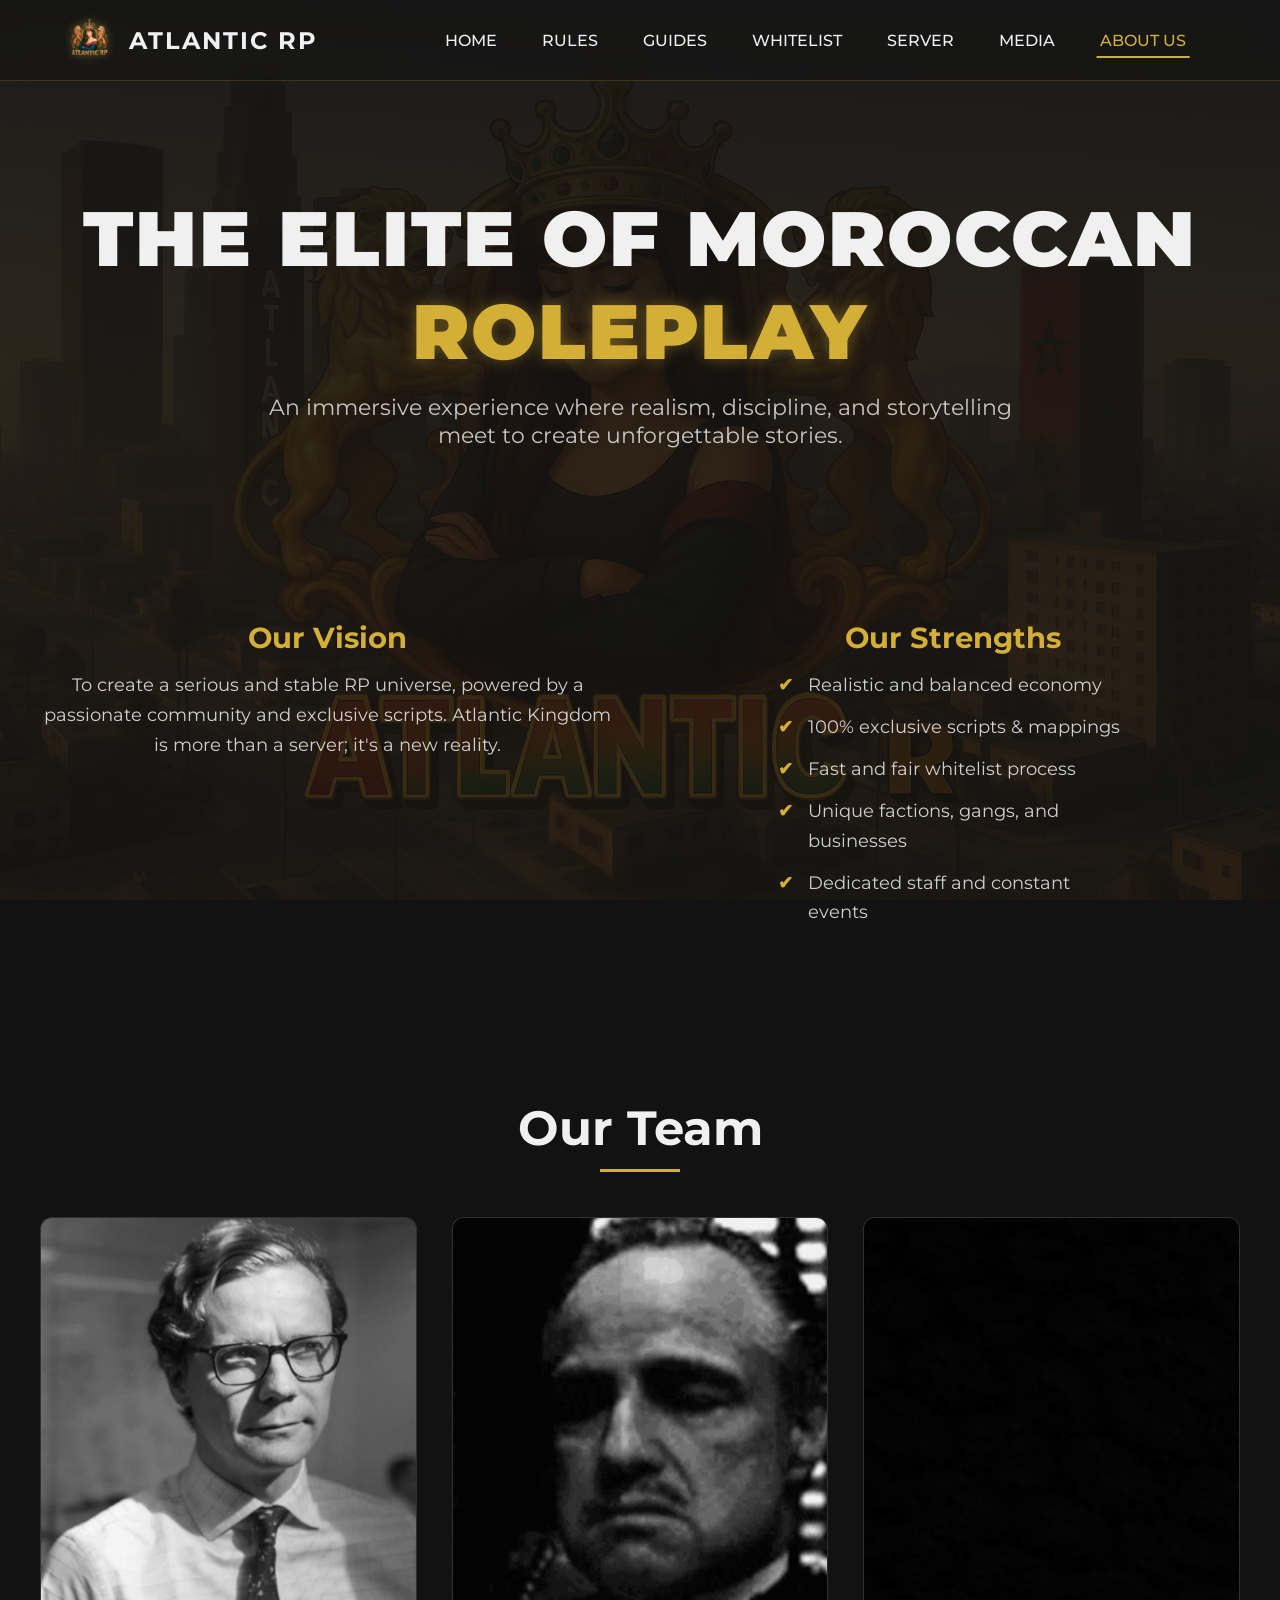
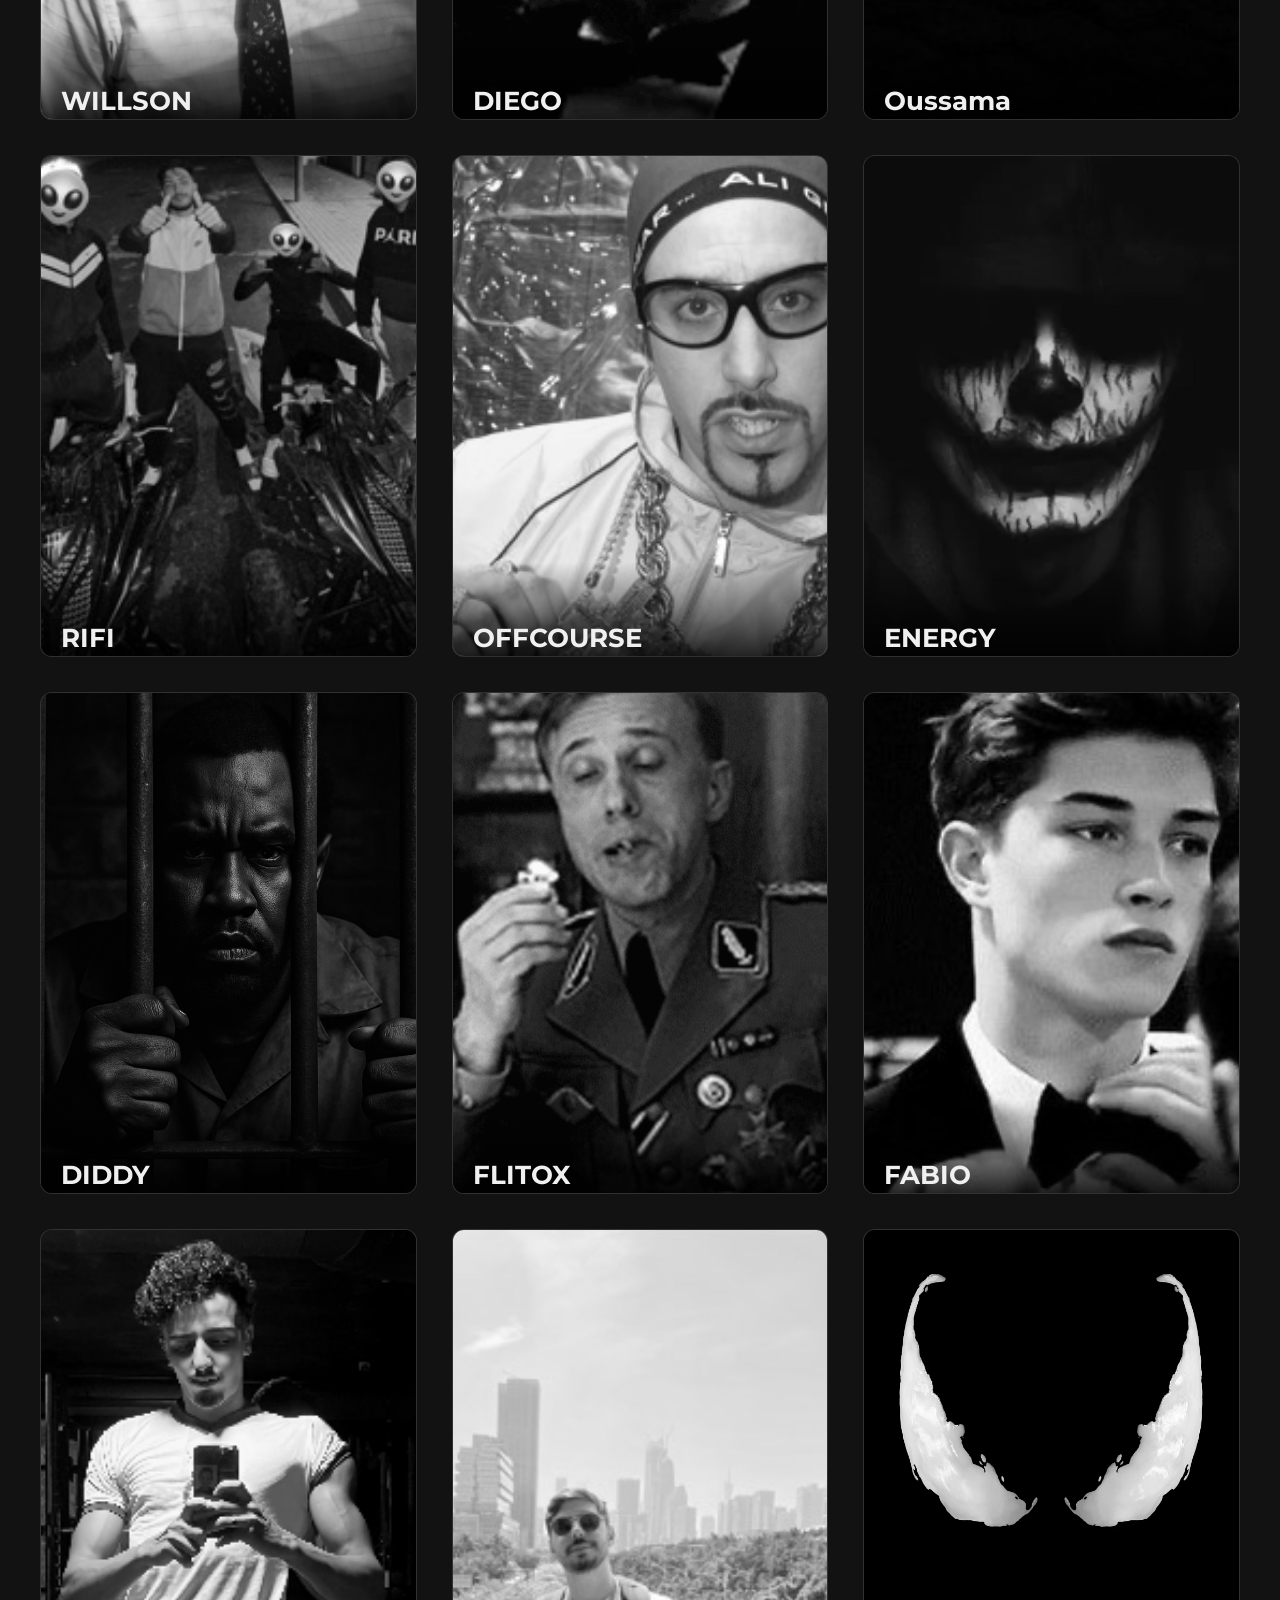
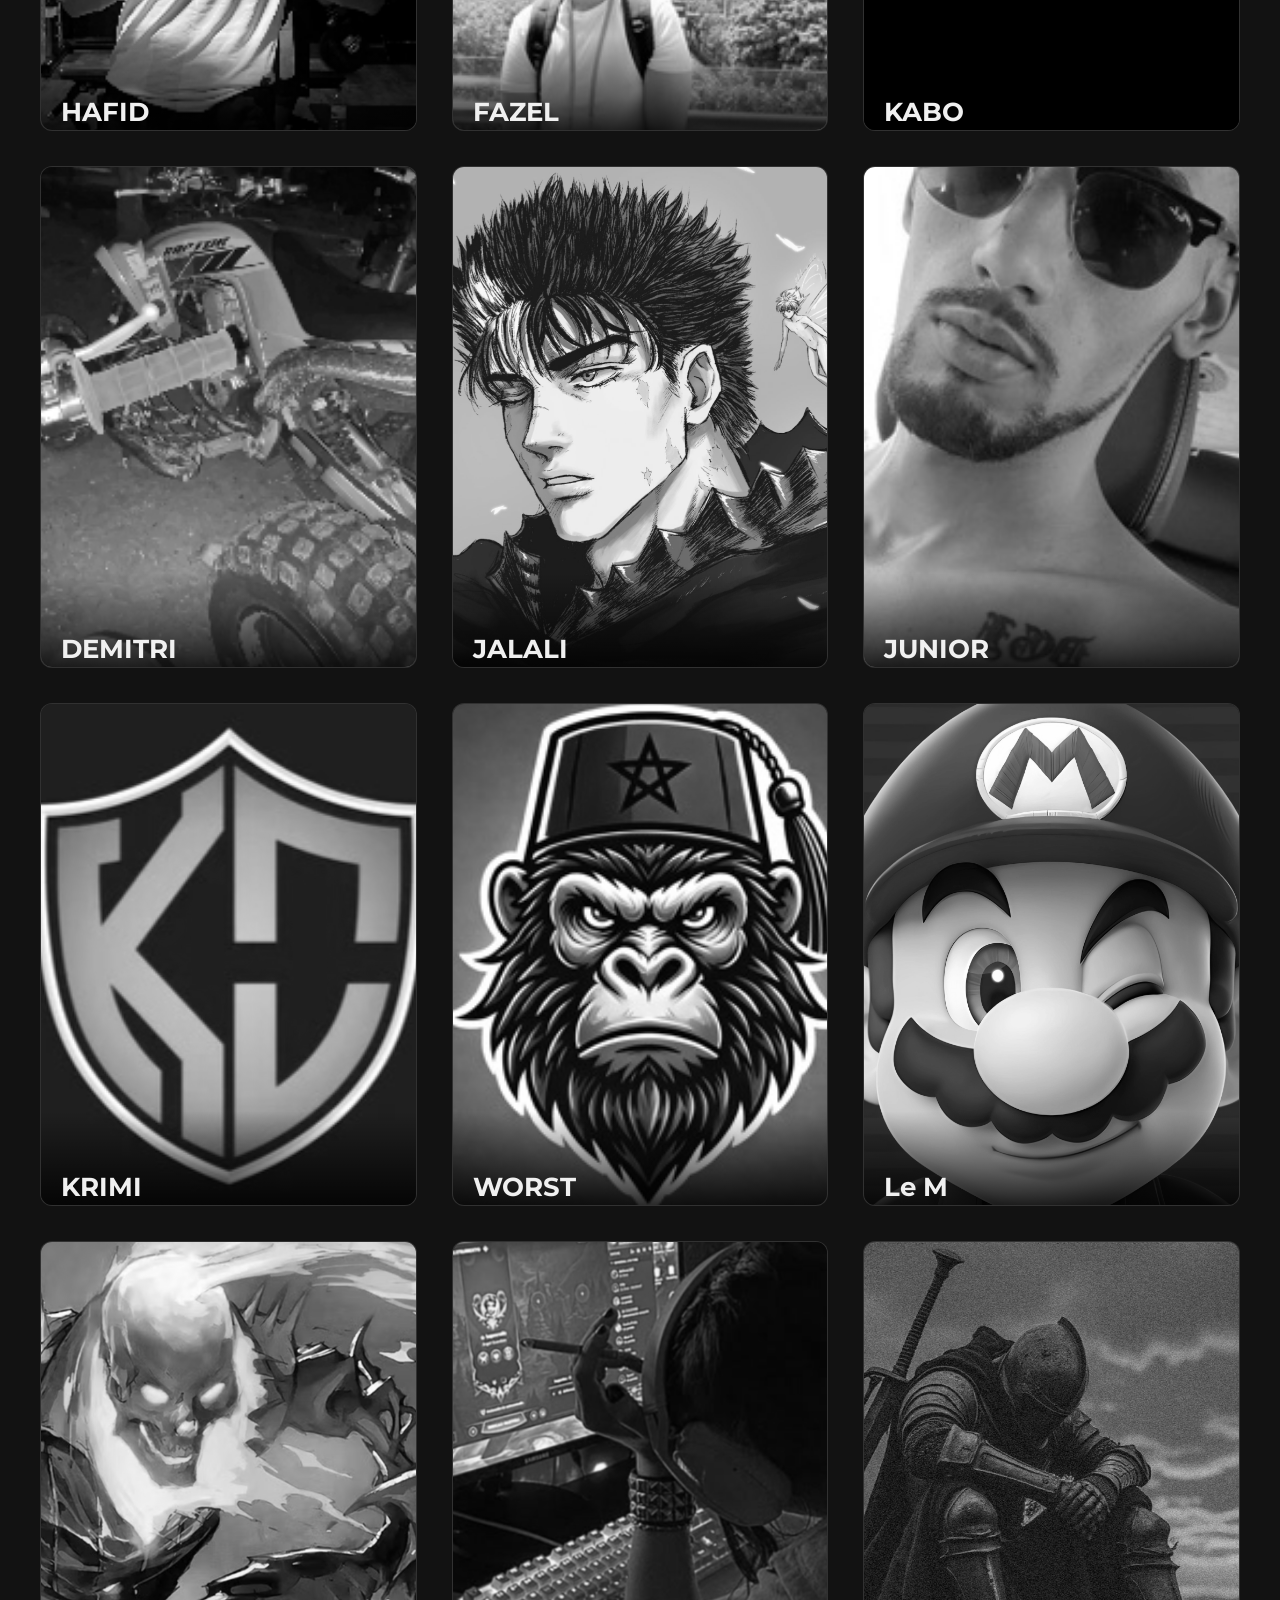
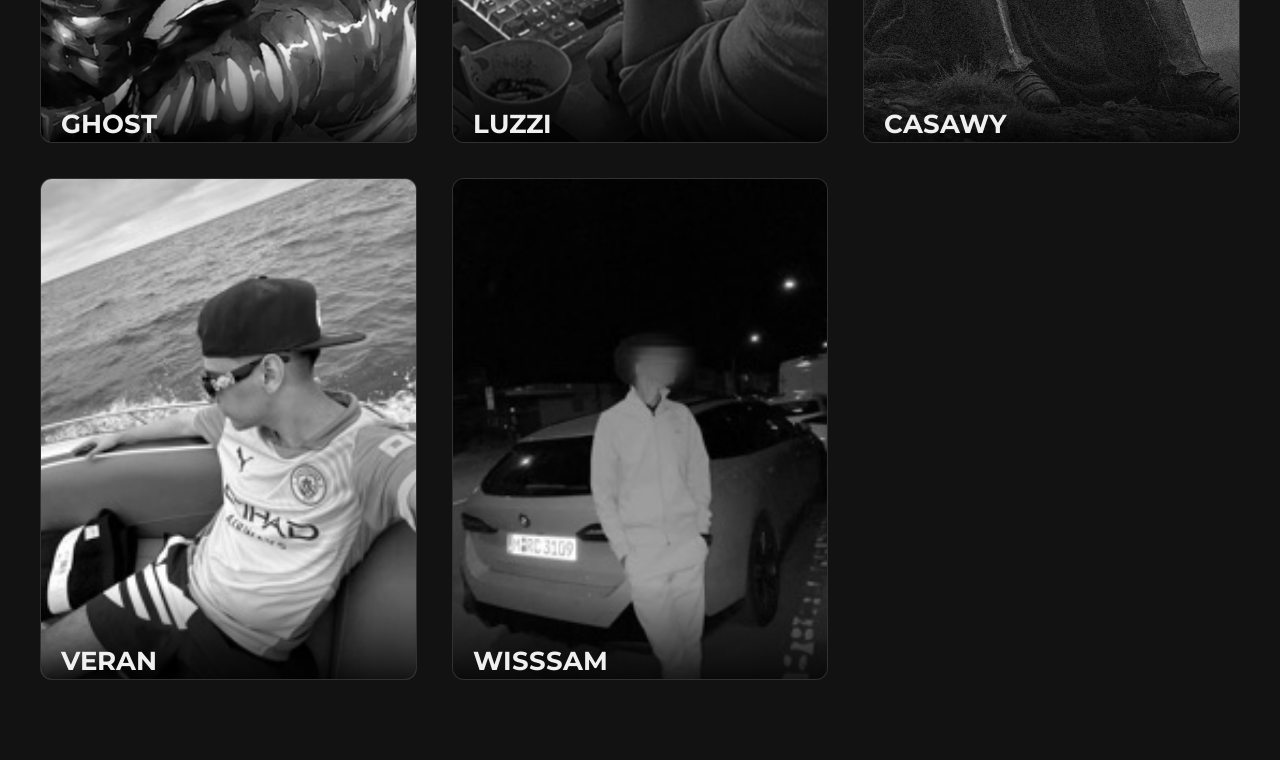
<file: about.html>
<!DOCTYPE html>
<html lang="fr">
<head>
<meta charset="UTF-8" />
<meta name="viewport" content="width=device-width, initial-scale=1.0"/>
  <title>À Propos | ATLANTIC RP - L'Élite du Roleplay</title>
  
  <link rel="preconnect" href="https://fonts.googleapis.com">
  <link rel="preconnect" href="https://fonts.gstatic.com" crossorigin>
  <link href="https://fonts.googleapis.com/css2?family=Montserrat:wght@400;500;700;900&display=swap" rel="stylesheet">
  <link rel="stylesheet" href="css/header.css">
  <link rel="stylesheet" href="css/transitions.css">
  <link rel="stylesheet" href="https://cdnjs.cloudflare.com/ajax/libs/font-awesome/6.0.0-beta3/css/all.min.css">

  <style>
    /* =========== CONFIGURATION DE BASE ET THÈME "PREMIUM" =========== */
    :root {
      --color-gold: #D4AF37;
      --color-dark-primary: #121212;
      --color-dark-secondary: #1a1a1a;
      --color-light: #f0f0f0;
      --font-main: 'Montserrat', sans-serif;
    }
    .btn-mobile-only { display: none; }
    @media only screen and (max-width: 600px) {
      .btn-mobile-only { display: inline-block !important; }
    }

    * {
      margin: 0;
      padding: 0;
      box-sizing: border-box;
    }

    html {
      scroll-behavior: smooth;
    }

    body {
      font-family: var(--font-main);
      color: var(--color-light);
      background-color: var(--color-dark-primary);
      background-image: 
        linear-gradient(to bottom, rgba(18, 18, 18, 0.95), rgba(18, 18, 18, 0.8)),
        url('IMG/atcma.jpg');
      background-repeat: no-repeat;
      background-position: center top;
      background-size: cover;
      background-attachment: fixed;
      overflow-x: hidden;
    }

    /* =========== EN-TÊTE ET NAVIGATION (Style adapté au thème) =========== */
    header {
      display: flex;
      justify-content: space-between;
      align-items: center;
      padding: 15px 5%;
      background: rgba(18, 18, 18, 0.5);
      position: fixed;
      top: 0;
      left: 0;
      right: 0;
      z-index: 1000;
      backdrop-filter: blur(10px);
      border-bottom: 1px solid rgba(212, 175, 55, 0.2);
    }
    .logo { display: flex; align-items: center; }
    .logo img { width: 50px; margin-right: 15px; filter: drop-shadow(0 0 5px rgba(212, 175, 55, 0.5)); }
    .logo-text { font-size: 24px; font-weight: 700; letter-spacing: 2px; }
    nav ul { list-style: none; display: flex; gap: 15px; }
    nav a { 
      color: var(--color-light); 
      text-decoration: none; 
      font-weight: 500; 
      padding: 8px 15px; 
      border-radius: 5px; 
      transition: all 0.3s ease;
      position: relative;
    }
    nav a::after {
      content: '';
      position: absolute;
      bottom: 0;
      left: 50%;
      transform: translateX(-50%);
      width: 0;
      height: 2px;
      background-color: var(--color-gold);
      transition: width 0.3s ease;
    }
    nav a:hover::after, nav a.active::after {
      width: 80%;
    }
    nav a.active { color: var(--color-gold); }

    .menu-toggle {
      display: none;
      background: none;
      border: none;
      color: var(--color-gold);
      font-size: 24px;
      cursor: pointer;
      padding: 5px;
    }

    @media screen and (max-width: 768px) {
      body {
        font-size: 14px;
        padding: 0;
        overflow-x: hidden;
      }

      .header-container {
        padding: 5px 15px;
        display: flex;
        justify-content: space-between;
        align-items: center;
      }

      .menu-toggle {
        display: block;
        position: absolute;
        right: 15px;
        top: 50%;
        transform: translateY(-50%);
      }

      .main-nav {
        display: none;
        width: 100%;
        background: rgba(0, 0, 0, 0.95);
      }

      .main-nav.active {
        display: block;
      }

      .main-nav {
        position: absolute;
        top: 100%;
        left: 0;
        width: 100%;
        background: rgba(0, 0, 0, 0.95);
        padding: 10px;
        display: none;
      }

      .main-nav ul {
        flex-direction: column;
        padding: 10px;
        margin: 0;
      }

      .main-nav ul li a {
        padding: 12px;
        border-radius: 5px;
        background: rgba(255, 255, 255, 0.1);
        margin: 5px 0;
        display: block;
      }
    }

    #lang-switch {
      background: transparent;
      border: 1px solid var(--color-gold);
      color: var(--color-gold);
      padding: 8px 16px;
      border-radius: 5px;
      cursor: pointer;
      font-weight: bold;
      font-family: var(--font-main);
      transition: all 0.3s ease;
    }
    #lang-switch:hover {
        background: var(--color-gold);
        color: var(--color-dark-primary);
        box-shadow: 0 0 15px rgba(212, 175, 55, 0.5);
    }
    
    /* =========== CONTENEUR PRINCIPAL ET ANIMATIONS =========== */
    .page-container {
      max-width: 1600px;
      margin: 0 auto;
      padding: 0 40px;
    }
    
    @keyframes slideUpFadeIn {
        from { opacity: 0; transform: translateY(50px); }
        to { opacity: 1; transform: translateY(0); }
    }
    
    .animated-section {
        opacity: 0;
        animation: slideUpFadeIn 1s ease-out forwards;
    }

    /* =========== SECTION HÉROÏQUE =========== */
    .hero-section {
      min-height: 60vh;
      display: flex;
      flex-direction: column;
      justify-content: center;
      align-items: center;
      text-align: center;
      padding-top: 100px;
      animation-delay: 0.2s;
    }
    .hero-section h1 {
      font-size: clamp(2.5rem, 6vw, 5rem);
      font-weight: 900;
      color: var(--color-light);
      text-transform: uppercase;
      letter-spacing: 2px;
    }
    .hero-section h1 span {
      color: var(--color-gold);
      text-shadow: 0 0 15px rgba(212, 175, 55, 0.4);
    }
    .hero-section p {
        font-size: clamp(1rem, 2vw, 1.4rem);
        margin-top: 15px;
        color: rgba(240, 240, 240, 0.8);
        font-weight: 400;
        max-width: 800px;
    }

    /* =========== SECTIONS DE CONTENU =========== */
    .content-section {
      padding: 80px 0;
      animation-delay: 0.4s;
    }

    .section-title {
      font-size: 3rem;
      font-weight: 700;
      text-align: center;
      margin-bottom: 60px;
      color: var(--color-light);
      position: relative;
    }
    .section-title::after {
      content: '';
      position: absolute;
      bottom: -15px;
      left: 50%;
      transform: translateX(-50%);
      width: 80px;
      height: 3px;
      background: var(--color-gold);
    }

    .info-grid {
      display: grid;
      grid-template-columns: repeat(auto-fit, minmax(320px, 1fr));
      gap: 50px;
      text-align: center;
    }
    .info-item h3 {
      font-size: 1.8rem;
      color: var(--color-gold);
      margin-bottom: 15px;
    }
    .info-item p, .info-item ul {
      font-size: 1.1rem;
      line-height: 1.7;
      color: rgba(240, 240, 240, 0.85);
    }
     .info-item ul {
        list-style: none;
        padding-left: 0;
        text-align: left;
        max-width: 350px;
        margin: 0 auto;
    }
    .info-item ul li {
      padding-left: 30px;
      margin-bottom: 12px;
      position: relative;
    }
    .info-item ul li::before {
        content: '✔';
        color: var(--color-gold);
        position: absolute;
        left: 0;
        top: 0;
        font-weight: bold;
    }

    /* =========== NOUVELLE GRILLE D'ÉQUIPE ET CARTES INTERACTIVES =========== */
    .team-section {
        padding: 80px 0;
        animation-delay: 0.6s;
    }
    .admin-grid {
      display: grid;
      grid-template-columns: repeat(auto-fill, minmax(280px, 1fr));
      gap: 35px;
    }

    .admin-card {
      position: relative;
      aspect-ratio: 3 / 4;
      border-radius: 12px;
      overflow: hidden;
      background: var(--color-dark-secondary);
      border: 1px solid rgba(255, 255, 255, 0.1);
      transition: all 0.5s cubic-bezier(0.25, 0.8, 0.25, 1);
      cursor: pointer;
    }

    .admin-card::before {
        content: '';
        position: absolute;
        top: 0;
        left: 0;
        right: 0;
        bottom: 0;
        border: 2px solid var(--color-gold);
        opacity: 0;
        transform: scale(0.95);
        transition: all 0.4s ease;
        z-index: 2;
    }

    .admin-card img {
      width: 100%;
      height: 100%;
      object-fit: cover;
      filter: grayscale(100%);
      transform: scale(1.1);
      transition: all 0.5s cubic-bezier(0.25, 0.8, 0.25, 1);
    }

    .admin-info {
      position: absolute;
      bottom: 0;
      left: 0;
      right: 0;
      padding: 60px 20px 20px;
      background: linear-gradient(to top, rgba(0,0,0,0.95) 20%, transparent);
      transform: translateY(30%);
      transition: all 0.5s cubic-bezier(0.25, 0.8, 0.25, 1);
    }

    .admin-info h3 {
      color: var(--color-light);
      font-size: 1.6rem;
      font-weight: 700;
      margin-bottom: 4px;
    }

    .admin-info p {
      color: var(--color-gold);
      font-size: 1rem;
      font-weight: 500;
    }
    
    .admin-description {
        position: absolute;
        bottom: 20px;
        left: 20px;
        right: 20px;
        color: var(--color-light);
        opacity: 0;
        font-size: 0.9rem;
        transform: translateY(20px);
        transition: all 0.4s ease;
        z-index: 3;
    }

    .tiktok-btn {
      display: flex;
      align-items: center;
      justify-content: center;
      gap: 6px;
      background: #000;
      color: #fff;
      border: none;
      border-radius: 5px;
      padding: 7px 14px;
      font-size: 1rem;
      font-weight: 600;
      cursor: pointer;
      opacity: 0;
      position: absolute;
      top: 20px;
      right: 20px;
      z-index: 4;
      transition: opacity 0.3s, transform 0.3s;
      box-shadow: 0 2px 8px rgba(0,0,0,0.15);
      text-decoration: none;
    }
    .tiktok-btn svg {
      width: 22px;
      height: 22px;
      fill: #25f4ee;
    }
    .admin-card:hover .tiktok-btn {
      opacity: 1;
      transform: translateY(0);
    }

    /* -- EFFET DE SURVOL MAGIQUE -- */
    .admin-card:hover {
      box-shadow: 0 10px 30px rgba(0,0,0,0.5);
    }
    .admin-card:hover::before {
      opacity: 1;
      transform: scale(1);
    }
    .admin-card:hover img {
      filter: grayscale(0%);
      transform: scale(1);
    }
    .admin-card:hover .admin-info {
      transform: translateY(0);
    }
     .admin-card:hover .admin-description {
      opacity: 1;
      transform: translateY(0);
    }

    /* Logique pour cacher/montrer les langues */
    [data-en] { display: none; }
    [data-ar] { display: none; }

    /* RTL pour l'arabe */
    html[lang="ar"] body, html[lang="ar"] .hero-section, html[lang="ar"] .content-section, html[lang="ar"] .team-section {
      direction: rtl;
      text-align: right;
      font-family: 'Montserrat', 'Cairo', Tahoma, Arial, sans-serif;
    }

  </style>
  <link rel="icon" type="image/png" href="IMG/AYV RE.png">
</head>
<body>

<header>
    <div class="header-container">
        <div class="logo">
            <img src="IMG/atcbsh.png" alt="Logo Atlantic RP">
            <span class="logo-text">ATLANTIC RP</span>
        </div>
        <button class="menu-toggle" aria-label="Menu">
            <i class="fas fa-bars"></i>
        </button>
    </div>
    <nav class="main-nav">
        <ul>
            <li><a href="index.html">HOME</a></li>
            <li><a href="rules.html">RULES</a></li>
            <li><a href="guilde.html">GUIDES</a></li>
            <li><a href="communaute.html">WHITELIST</a></li>
            <li><a href="SERVEUR.html">SERVER</a></li>
            <li><a href="TICKET SYS/media.php">MEDIA</a></li> 
            <li><a href="about.html" class="active">ABOUT US</a></li>
            


            <li><button class="btn-mobile-only">Bouton Mobile</button></li>
        </ul>
    </nav>
    
</header>

<main class="page-container">

    <section class="hero-section animated-section">
      <h1>THE ELITE OF MOROCCAN <span>ROLEPLAY</span></h1>
      <p>An immersive experience where realism, discipline, and storytelling meet to create unforgettable stories.</p>
    </section>

    <section class="content-section animated-section">
      <div class="info-grid">
        <div class="info-item">
          <h3>Our Vision</h3>
          <p>To create a serious and stable RP universe, powered by a passionate community and exclusive scripts. Atlantic Kingdom is more than a server; it's a new reality.</p>
        </div>
        <div class="info-item">
          <h3>Our Strengths</h3>
           <ul>
            <li>Realistic and balanced economy</li>
            <li>100% exclusive scripts & mappings</li>
            <li>Fast and fair whitelist process</li>
            <li>Unique factions, gangs, and businesses</li>
            <li>Dedicated staff and constant events</li>
          </ul>
        </div>
      </div>
    </section>
    
    <section class="team-section animated-section">
      <h2 class="section-title">Our Team</h2>
      
      
      <div class="admin-grid">
        <div class="admin-card">
          <img src="IMG/alexandar nix.jpg" alt="WILLSON">
          <a class="tiktok-btn" href="https://www.tiktok.com/@atlanticrpv3" target="_blank" title="TikTok WILLSON">
            <svg viewBox="0 0 48 48"><path d="M38.08 15.85c-2.01-.06-3.83-1.02-5.2-2.31-.75-.72-1.34-1.58-1.74-2.53-.4-.95-.6-1.98-.58-3.01h-5.59v20.83c0 3.51-2.1 5.59-4.7 5.59-.63.01-1.25-.11-1.81-.33-.56-.22-1.08-.56-1.54-1.01-.46-.45-.82-.97-1.06-1.58-.24-.61-.36-1.27-.36-1.95 0-.67.12-1.34.36-1.95.24-.61.6-1.13 1.06-1.58.46-.45.98-.79 1.54-1.01.56-.22 1.18-.34 1.81-.33.52.01 1.03.09 1.52.27v-5.69c-.5-.11-1-.17-1.51-.17-2.03.01-3.99.6-5.69 1.73-1.7 1.13-3.01 2.74-3.78 4.65-.78 1.88-.98 3.95-.58 5.99.4 2.0 1.38 3.83 2.82 5.27 1.44 1.44 3.27 2.42 5.27 2.82 2.0.4 4.07.2 5.99-.58 1.91-.77 3.52-2.08 4.65-3.78 1.13-1.7 1.73-3.66 1.73-5.69v-10.89c2.17 1.51 4.76 2.21 7.54 2.26v-5.23z"/></svg>
            TikTok
          </a>
          <div class="admin-info"><h3>WILLSON</h3><p>Owner</p></div>
          <p class="admin-description"></p>
        </div>
        <div class="admin-card">
          <img src="IMG/DIEGO.png" alt="DIEGO">
          <a class="tiktok-btn" href="https://www.tiktok.com/@myc.diego" target="_blank" title="TikTok DIEGO">
            <svg viewBox="0 0 48 48"><path d="M38.08 15.85c-2.01-.06-3.83-1.02-5.2-2.31-.75-.72-1.34-1.58-1.74-2.53-.4-.95-.6-1.98-.58-3.01h-5.59v20.83c0 3.51-2.1 5.59-4.7 5.59-.63.01-1.25-.11-1.81-.33-.56-.22-1.08-.56-1.54-1.01-.46-.45-.82-.97-1.06-1.58-.24-.61-.36-1.27-.36-1.95 0-.67.12-1.34.36-1.95.24-.61.6-1.13 1.06-1.58.46-.45.98-.79 1.54-1.01.56-.22 1.18-.34 1.81-.33.52.01 1.03.09 1.52.27v-5.69c-.5-.11-1-.17-1.51-.17-2.03.01-3.99.6-5.69 1.73-1.7 1.13-3.01 2.74-3.78 4.65-.78 1.88-.98 3.95-.58 5.99.4 2.0 1.38 3.83 2.82 5.27 1.44 1.44 3.27 2.42 5.27 2.82 2.0.4 4.07.2 5.99-.58 1.91-.77 3.52-2.08 4.65-3.78 1.13-1.7 1.73-3.66 1.73-5.69v-10.89c2.17 1.51 4.76 2.21 7.54 2.26v-5.23z"/></svg>
            TikTok
          </a>
          <div class="admin-info"><h3>DIEGO</h3><p>Co-Owner</p></div>
          <p class="admin-description"></p>
        </div>
        <div class="admin-card"><img src="IMG/ousama.png" alt="Oussama"><div class="admin-info"><h3>Oussama</h3><p>Co-Owner</p></div><p class="admin-description"></p></div>
        
        
      
        
        <div class="admin-card"><img src="IMG/RIFI.png" alt="RIFI"><div class="admin-info"><h3>RIFI</h3><p>DIRECTOR</p></div><p class="admin-description"></p></div>
        <div class="admin-card"><img src="IMG/offcours.png" alt="offcourse"><div class="admin-info"><h3>OFFCOURSE</h3><p>SUPERVISOR</p></div><p class="admin-description"></p></div>
        <div class="admin-card"><img src="IMG/ENERGGY.png" alt="ENERGY"><div class="admin-info"><h3>ENERGY</h3><p>SUPERVISOR</p></div><p class="admin-description"></p></div>
        <div class="admin-card"><img src="IMG/diddy.png" alt="DIDDY"><div class="admin-info"><h3>DIDDY</h3><p>Admin</p></div><p class="admin-description"></p></div>
        <div class="admin-card">
          <img src="IMG/fletox.gif" alt="FLITOX">
          <a class="tiktok-btn" href="https://www.tiktok.com/@fly._.tx" target="_blank" title="TikTok FLITOX">
            <svg viewBox="0 0 48 48"><path d="M38.08 15.85c-2.01-.06-3.83-1.02-5.2-2.31-.75-.72-1.34-1.58-1.74-2.53-.4-.95-.6-1.98-.58-3.01h-5.59v20.83c0 3.51-2.1 5.59-4.7 5.59-.63.01-1.25-.11-1.81-.33-.56-.22-1.08-.56-1.54-1.01-.46-.45-.82-.97-1.06-1.58-.24-.61-.36-1.27-.36-1.95 0-.67.12-1.34.36-1.95.24-.61.6-1.13 1.06-1.58.46-.45.98-.79 1.54-1.01.56-.22 1.18-.34 1.81-.33.52.01 1.03.09 1.52.27v-5.69c-.5-.11-1-.17-1.51-.17-2.03.01-3.99.6-5.69 1.73-1.7 1.13-3.01 2.74-3.78 4.65-.78 1.88-.98 3.95-.58 5.99.4 2.0 1.38 3.83 2.82 5.27 1.44 1.44 3.27 2.42 5.27 2.82 2.0.4 4.07.2 5.99-.58 1.91-.77 3.52-2.08 4.65-3.78 1.13-1.7 1.73-3.66 1.73-5.69v-10.89c2.17 1.51 4.76 2.21 7.54 2.26v-5.23z"/></svg>
            TikTok
          </a>
          <div class="admin-info"><h3>FLITOX</h3><p>Admin</p></div>
          <p class="admin-description"></p>
        </div>
        <div class="admin-card"><img src="IMG/FABIO.png" alt=FABIO"><div class="admin-info"><h3>FABIO</h3><p>Admin</p></div><p class="admin-description"></p></div>
        <div class="admin-card"><img src="IMG/HAFID.png" alt="HAFID"><div class="admin-info"><h3>HAFID</h3><p>head-staff</p></div><p class="admin-description"></p></div>
        <div class="admin-card"><img src="IMG/fazel.png" alt="FAZEL"><div class="admin-info"><h3>FAZEL</h3><p>head-staff</p></div><p class="admin-description"></p></div>
        
        <div class="admin-card">
          <img src="IMG/kabo.png" alt="KABO">
          <a class="tiktok-btn" href="https://www.tiktok.com/@kabo_mjt" target="_blank" title="TikTok KABO">
            <svg viewBox="0 0 48 48"><path d="M38.08 15.85c-2.01-.06-3.83-1.02-5.2-2.31-.75-.72-1.34-1.58-1.74-2.53-.4-.95-.6-1.98-.58-3.01h-5.59v20.83c0 3.51-2.1 5.59-4.7 5.59-.63.01-1.25-.11-1.81-.33-.56-.22-1.08-.56-1.54-1.01-.46-.45-.82-.97-1.06-1.58-.24-.61-.36-1.27-.36-1.95 0-.67.12-1.34.36-1.95.24-.61.6-1.13 1.06-1.58.46-.45.98-.79 1.54-1.01.56-.22 1.18-.34 1.81-.33.52.01 1.03.09 1.52.27v-5.69c-.5-.11-1-.17-1.51-.17-2.03.01-3.99.6-5.69 1.73-1.7 1.13-3.01 2.74-3.78 4.65-.78 1.88-.98 3.95-.58 5.99.4 2.0 1.38 3.83 2.82 5.27 1.44 1.44 3.27 2.42 5.27 2.82 2.0.4 4.07.2 5.99-.58 1.91-.77 3.52-2.08 4.65-3.78 1.13-1.7 1.73-3.66 1.73-5.69v-10.89c2.17 1.51 4.76 2.21 7.54 2.26v-5.23z"/></svg>
            TikTok
          </a>
          <div class="admin-info"><h3>KABO</h3><p>Moderateur</p></div>
          <p class="admin-description"></p>
        </div>
        <div class="admin-card"><img src="IMG/DEMITRI.png" alt="DEMITRI"><div class="admin-info"><h3>DEMITRI</h3><p>Moderateur</p></div><p class="admin-description"></p></div>
        <div class="admin-card"><img src="IMG/jilali.png" alt="JALALI"><div class="admin-info"><h3>JALALI</h3><p>Moderateur</p></div><p class="admin-description"></p></div>
        <div class="admin-card"><img src="IMG/JUNIOR.png" alt="JUNIOR"><div class="admin-info"><h3>JUNIOR</h3><p>Moderateur</p></div><p class="admin-description"></p></div>
       <div class="admin-card"><img src="IMG/KRIMI.png" alt="KRIMI"><div class="admin-info"><h3>KRIMI</h3><p>PC-CHEKER</p></div><p class="admin-description"></p></div>
       <div class="admin-card"><img src="IMG/worst.png" alt="WORST"><div class="admin-info"><h3>WORST</h3><p>Staff</p></div><p class="admin-description"></p></div>
        <div class="admin-card"><img src="IMG/lem.png" alt="Le M"><div class="admin-info"><h3>Le M</h3><p>Staff</p></div><p class="admin-description"></p></div>
        <div class="admin-card"><img src="IMG/GHOST.png" alt="GHOST"><div class="admin-info"><h3>GHOST</h3><p>Staff</p></div><p class="admin-description"></p></div>
      <div class="admin-card"><img src="IMG/LUZZI.png" alt="LUZZI"><div class="admin-info"><h3>LUZZI</h3><p>Staff</p></div><p class="admin-description"></p></div>
       <div class="admin-card"><img src="IMG/CASAWY.png" alt="LUZZI"><div class="admin-info"><h3>CASAWY</h3><p>Staff</p></div><p class="admin-description"></p></div>
      <div class="admin-card"><img src="IMG/VERAN.png" alt="VERAN"><div class="admin-info"><h3>VERAN</h3><p>SUPPORT</p></div><p class="admin-description"></p></div>
      <div class="admin-card"><img src="IMG/WISSAM.png" alt="WISSAM"><div class="admin-info"><h3>WISSSAM</h3><p>SUPPORT</p></div><p class="admin-description"></p></div>
      
      </div>
    </section>

</main>



<!-- Menu hamburger -->
<script>
  const menuToggle = document.querySelector('.menu-toggle');
  const mainNav = document.querySelector('.main-nav');
  
  menuToggle.addEventListener('click', () => {
    mainNav.classList.toggle('active');
    menuToggle.innerHTML = mainNav.classList.contains('active') ? 
      '<i class="fas fa-times"></i>' : 
      '<i class="fas fa-bars"></i>';
  });

  // Fermer le menu lors du clic sur un lien
  const navLinks = document.querySelectorAll('.main-nav a');
  navLinks.forEach(link => {
    link.addEventListener('click', () => {
      mainNav.classList.remove('active');
      menuToggle.innerHTML = '<i class="fas fa-bars"></i>';
    });
  });
</script>

<!-- Traduction anglaise du contenu affiché à l'utilisateur -->
<script>
  const langBtn = document.getElementById('lang-switch');
  const htmlEl = document.documentElement;
  const languages = ['fr', 'en', 'ar'];
  let langIndex = 0;

  function updateLanguage() {
    const currentLang = languages[langIndex];
    langBtn.textContent = languages[(langIndex + 1) % languages.length].toUpperCase();
    htmlEl.lang = currentLang;

    document.querySelectorAll('[data-fr]').forEach(el => {
      el.style.display = currentLang === 'fr' ? '' : 'none';
    });
    document.querySelectorAll('[data-en]').forEach(el => {
      el.style.display = currentLang === 'en' ? '' : 'none';
    });
    document.querySelectorAll('[data-ar]').forEach(el => {
      el.style.display = currentLang === 'ar' ? '' : 'none';
    });
  }

  langBtn.addEventListener('click', () => {
    langIndex = (langIndex + 1) % languages.length;
    updateLanguage();
  });

  // Initialiser la langue au chargement
  updateLanguage();
</script>

</body>
</html>
</file>
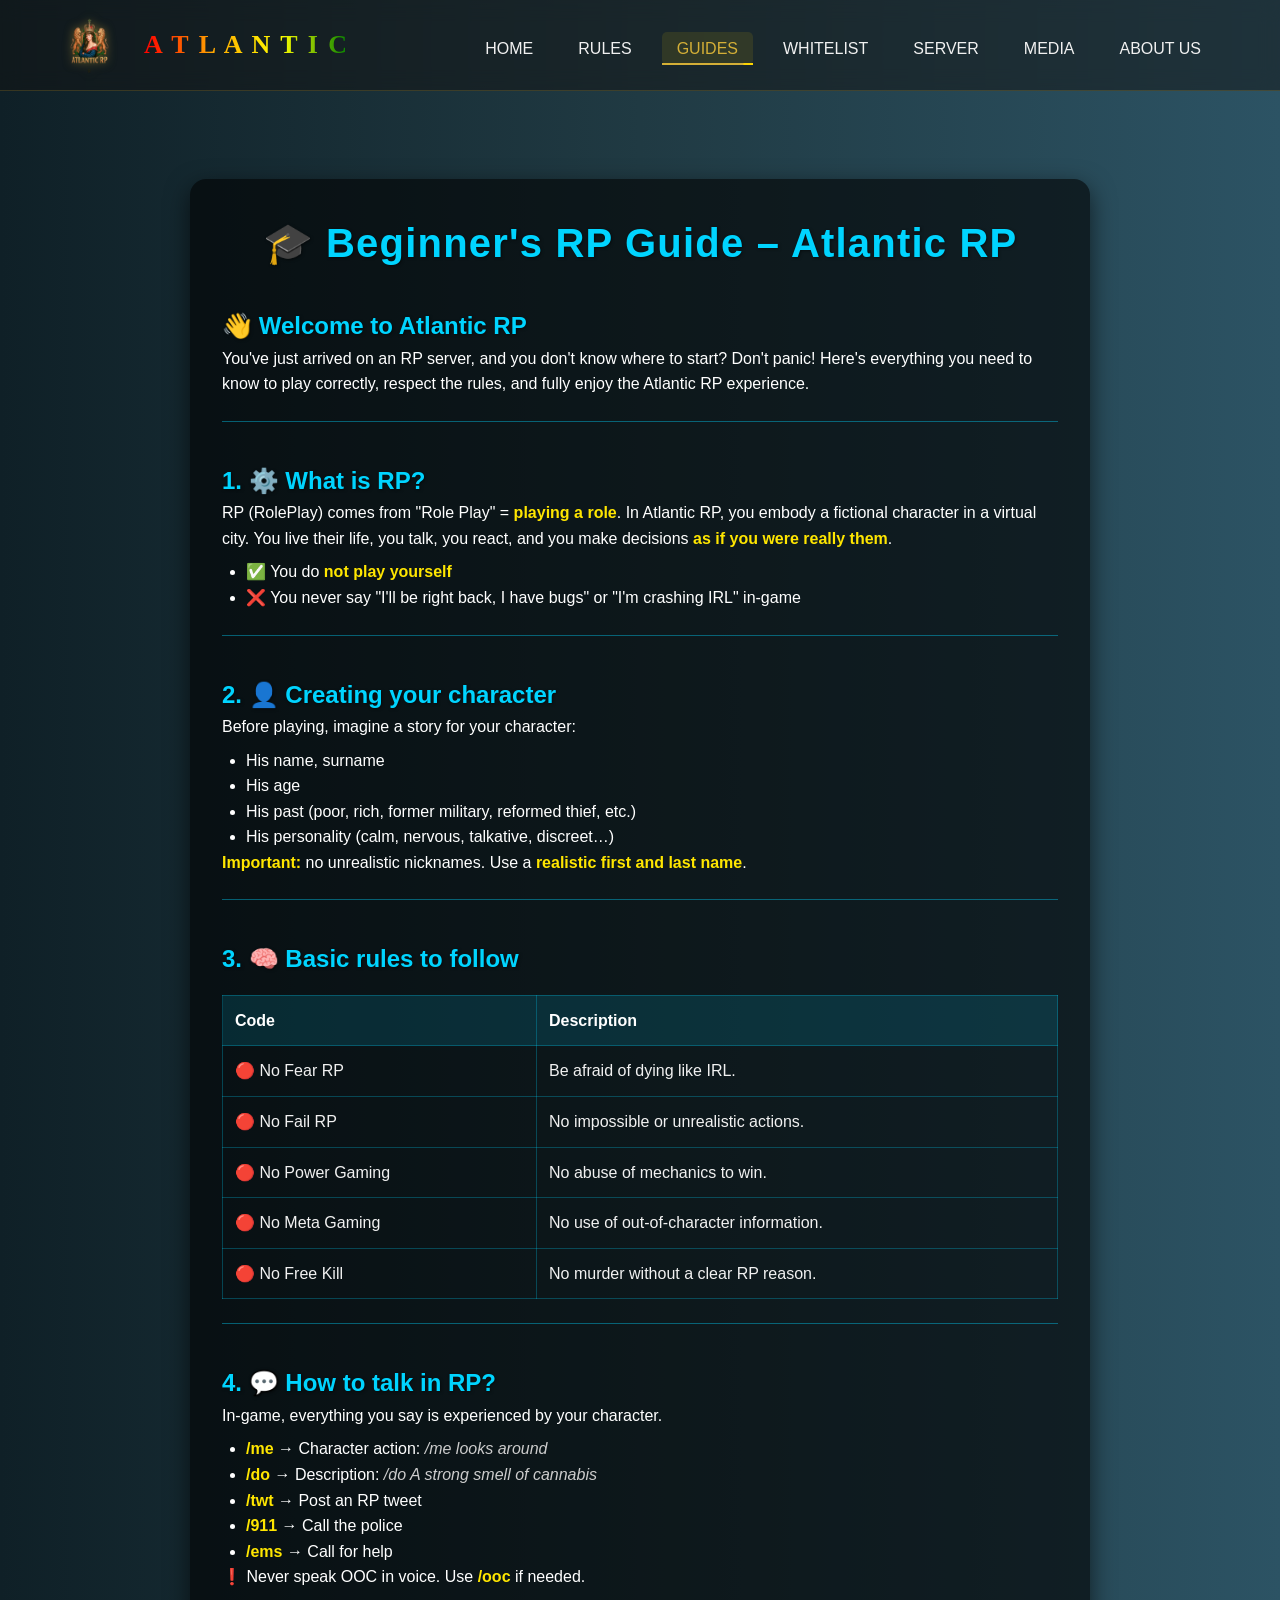
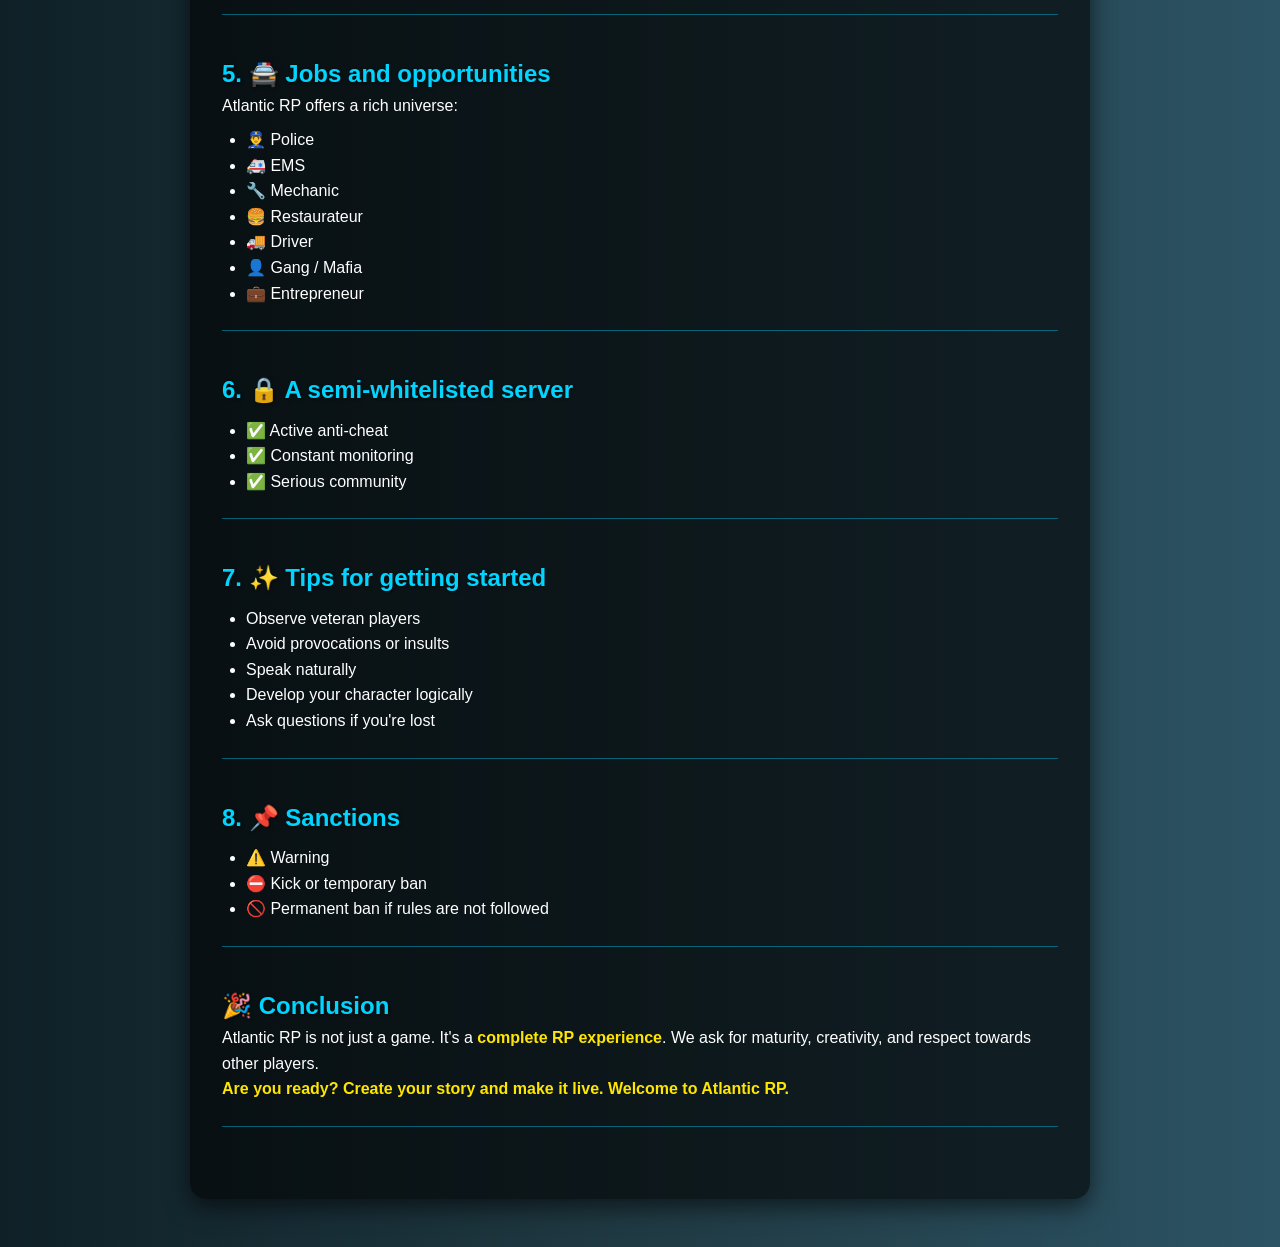
<file: guilde.html>
<!DOCTYPE html>
<html lang="en">
<head>
  <meta charset="UTF-8">
  <link rel="icon" type="img" href="IMG/AYV RE.png">
  <meta name="viewport" content="width=device-width, initial-scale=1.0">
  <link rel="stylesheet" href="css/rules.css">
  <link rel="stylesheet" href="css/header.css">
  <link rel="stylesheet" href="css/transitions.css">
  <title>Beginner's Guide - Atlantic RP</title>

  <style>
    :root {
      --color-gold: #D4AF37;
      --color-light: #f1f1f1;
    }
    
    body {
      margin: 0;
      padding-top: 80px;
      font-family: 'Segoe UI', Tahoma, Geneva, Verdana, sans-serif;
      background: linear-gradient(to right, #0f2027, #203a43, #2c5364);
      color: #f1f1f1;
      line-height: 1.6;
    }

    .guide-container {
      max-width: 900px;
      margin: 3rem auto;
      padding: 2rem;
      background-color: rgba(0, 0, 0, 0.6);
      border-radius: 16px;
      box-shadow: 0 8px 24px rgba(0, 0, 0, 0.6);
    }

    h1, h2 {
      color: #00d4ff;
      text-shadow: 1px 1px 3px rgba(0, 0, 0, 0.5);
    }

    h1 {
      font-size: 2.5rem;
      text-align: center;
      margin-bottom: 2rem;
    }

    section {
      margin-bottom: 2.5rem;
      padding-bottom: 1.5rem;
      border-bottom: 1px solid #00d4ff66;
    }

    ul, table {
      margin-top: 0.5rem;
      padding-left: 1.5rem;
    }

    table {
      width: 100%;
      border-collapse: collapse;
      margin-top: 1rem;
    }

    table th, table td {
      border: 1px solid #00d4ff44;
      padding: 0.75rem;
      text-align: left;
    }

    table th {
      background-color: #00d4ff22;
      color: #ffffff;
    }

    strong {
      color: #ffe600;
    }

    em {
      color: #ccc;
      font-style: italic;
    }

    @media screen and (max-width: 600px) {
      .guide-container {
        padding: 1rem;
      }

      h1 {
        font-size: 1.8rem;
      }

      h2 {
        font-size: 1.3rem;
      }
    }
    /* Responsive menu */
.toggle-menu {
  display: none;
  background: none;
  border: none;
  font-size: 2rem;
  color: white;
  cursor: pointer;
}

@media (max-width: 768px) {
  .toggle-menu {
    display: block;
      position: absolute;
  top: 1rem;
  right: 1rem;
  /* Garde les autres styles déjà définis */
  background: none;
  border: none;
  font-size: 2rem;
  color: white;
  cursor: pointer;
  z-index: 1100; /* pour être sûr qu'il soit au-dessus */
  }

  .nav-links {
    display: none;
    flex-direction: column;
    width: 100%;
    background-color: #111; /* même couleur que le header */
    gap: 1rem;
    padding: 1rem;
  }

  .nav-links.active {
    display: flex;
  }

  nav {
    width: 100%;
  }
}

.logo-text {
  font-family: 'Luckiest Guy', cursive;
  font-size: 26px; /* taille par défaut */
  background: linear-gradient(to right, red, orange, yellow, green);
  -webkit-background-clip: text;
  -webkit-text-fill-color: transparent;
  background-clip: text;
}

/* Réduction de la taille sur petits écrans */
@media (max-width: 768px) {
  .logo-text {
    font-size: 18px; /* plus petit pour mobiles */
  }
}

  </style>
</head>
<body>
     <!-- =========== HEADER AND NAVIGATION =========== -->
<header>
  <div class="logo">
    <img src="IMG/atcbsh.png" alt="Logo Atlantic RP">
    <span class="logo-text">A T L A N T I C</span>
  </div>

  <button class="toggle-menu" aria-label="Menu">&#9776;</button>

  <nav>
    <ul class="nav-links">
      <li><a href="index.html">HOME</a></li>
      <li><a href="rules.html">RULES</a></li>
      <li><a href="guilde.html" class="active">GUIDES</a></li>
      <li><a href="communaute.html">WHITELIST</a></li>
      <li><a href="SERVEUR.html">SERVER</a></li>
      <li><a href="TICKET SYS/media.php">MEDIA</a></li>
      <li><a href="about.html">ABOUT US</a></li>
    </ul>
  </nav>

 
</header>
 <br><br>
  <main class="guide-container">
    <h1>🎓 Beginner's RP Guide – Atlantic RP</h1>

    <section>
      <h2>👋 Welcome to Atlantic RP</h2>
      <p>You've just arrived on an RP server, and you don't know where to start? Don't panic! Here's everything you need to know to play correctly, respect the rules, and fully enjoy the Atlantic RP experience.</p>
    </section>

    <section>
      <h2>1. ⚙️ What is RP?</h2>
      <p>RP (RolePlay) comes from "Role Play" = <strong>playing a role</strong>. In Atlantic RP, you embody a fictional character in a virtual city. You live their life, you talk, you react, and you make decisions <strong>as if you were really them</strong>.</p>
      <ul>
        <li>✅ You do <strong>not play yourself</strong></li>
        <li>❌ You never say "I'll be right back, I have bugs" or "I'm crashing IRL" in-game</li>
      </ul>
    </section>

    <section>
      <h2>2. 👤 Creating your character</h2>
      <p>Before playing, imagine a story for your character:</p>
      <ul>
        <li>His name, surname</li>
        <li>His age</li>
        <li>His past (poor, rich, former military, reformed thief, etc.)</li>
        <li>His personality (calm, nervous, talkative, discreet…)</li>
      </ul>
      <p><strong>Important:</strong> no unrealistic nicknames. Use a <strong>realistic first and last name</strong>.</p>
    </section>

    <section>
      <h2>3. 🧠 Basic rules to follow</h2>
      <table>
        <thead>
          <tr><th>Code</th><th>Description</th></tr>
        </thead>
        <tbody>
          <tr><td>🔴 No Fear RP</td><td>Be afraid of dying like IRL.</td></tr>
          <tr><td>🔴 No Fail RP</td><td>No impossible or unrealistic actions.</td></tr>
          <tr><td>🔴 No Power Gaming</td><td>No abuse of mechanics to win.</td></tr>
          <tr><td>🔴 No Meta Gaming</td><td>No use of out-of-character information.</td></tr>
          <tr><td>🔴 No Free Kill</td><td>No murder without a clear RP reason.</td></tr>
        </tbody>
      </table>
    </section>

    <section>
      <h2>4. 💬 How to talk in RP?</h2>
      <p>In-game, everything you say is experienced by your character.</p>
      <ul>
        <li><strong>/me</strong> → Character action: <em>/me looks around</em></li>
        <li><strong>/do</strong> → Description: <em>/do A strong smell of cannabis</em></li>
        <li><strong>/twt</strong> → Post an RP tweet</li>
        <li><strong>/911</strong> → Call the police</li>
        <li><strong>/ems</strong> → Call for help</li>
      </ul>
      <p>❗ Never speak OOC in voice. Use <strong>/ooc</strong> if needed.</p>
    </section>

    <section>
      <h2>5. 🚔 Jobs and opportunities</h2>
      <p>Atlantic RP offers a rich universe:</p>
      <ul>
        <li>👮‍♂️ Police</li>
        <li>🚑 EMS</li>
        <li>🔧 Mechanic</li>
        <li>🍔 Restaurateur</li>
        <li>🚚 Driver</li>
        <li>👤 Gang / Mafia</li>
        <li>💼 Entrepreneur</li>
      </ul>
    </section>

    <section>
      <h2>6. 🔒 A semi-whitelisted server</h2>
      <ul>
        <li>✅ Active anti-cheat</li>
        <li>✅ Constant monitoring</li>
        <li>✅ Serious community</li>
      </ul>
    </section>

    <section>
      <h2>7. ✨ Tips for getting started</h2>
      <ul>
        <li>Observe veteran players</li>
        <li>Avoid provocations or insults</li>
        <li>Speak naturally</li>
        <li>Develop your character logically</li>
        <li>Ask questions if you're lost</li>
      </ul>
    </section>

    <section>
      <h2>8. 📌 Sanctions</h2>
      <ul>
        <li>⚠️ Warning</li>
        <li>⛔ Kick or temporary ban</li>
        <li>🚫 Permanent ban if rules are not followed</li>
      </ul>
    </section>

    <section>
      <h2>🎉 Conclusion</h2>
      <p>Atlantic RP is not just a game. It's a <strong>complete RP experience</strong>. We ask for maturity, creativity, and respect towards other players.</p>
      <p><strong>Are you ready? Create your story and make it live. Welcome to Atlantic RP.</strong></p>
    </section>
  </main>
 
  <script>
  document.addEventListener("DOMContentLoaded", function () {
    const toggleBtn = document.querySelector('.toggle-menu');
    const navLinks = document.querySelector('.nav-links');

    toggleBtn.addEventListener('click', function () {
      navLinks.classList.toggle('active');
    });
  });
</script>


</body>
</html>
</file>
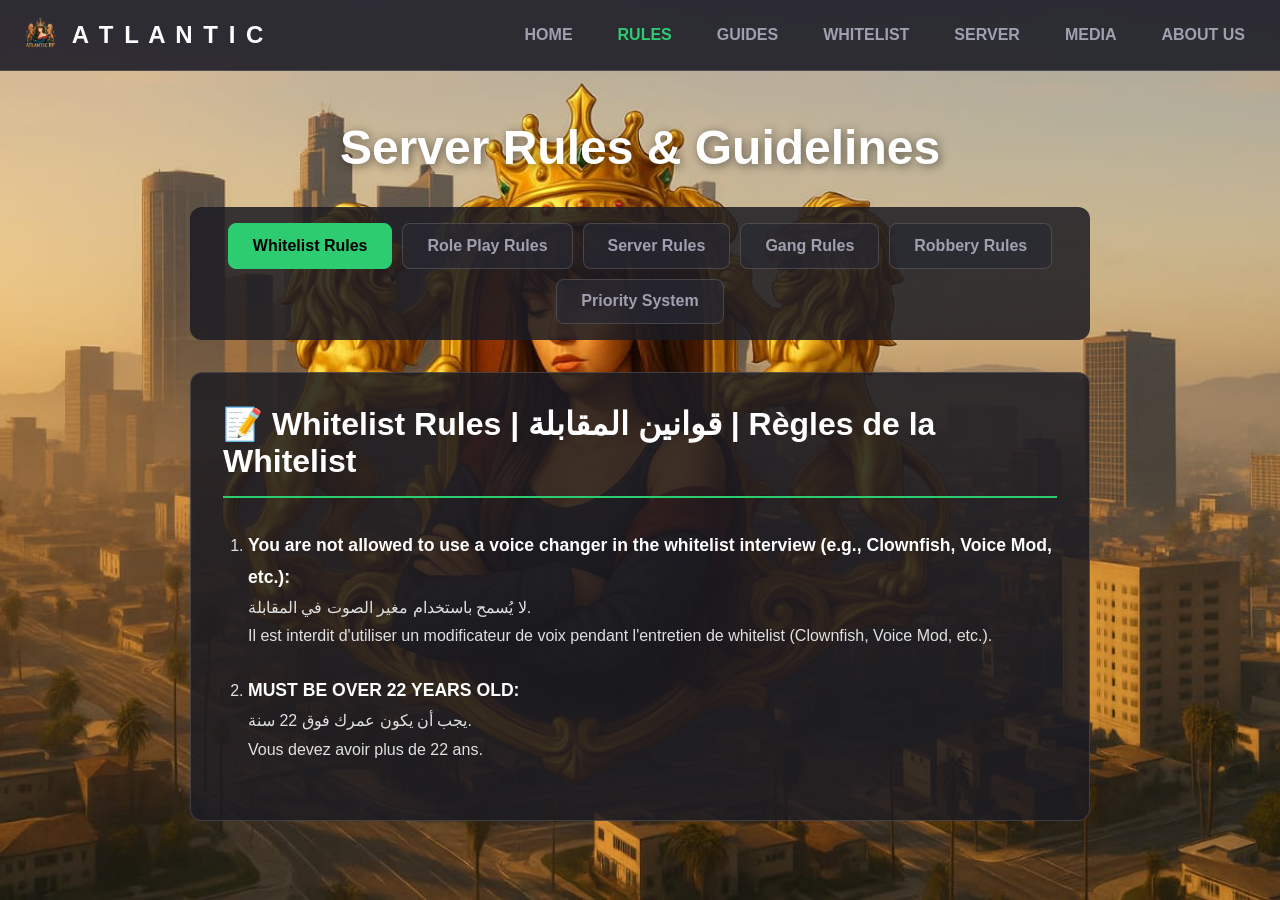
<file: rules.html>
<!DOCTYPE html>
<html lang="fr">
<head>
  <meta charset="UTF-8" />
  <link rel="icon" type="image/png" href="IMG/AYV RE.png">
  <meta name="viewport" content="width=device-width, initial-scale=1.0" />
  <title>Règles du Serveur | Atlantic</title>
  <link rel="stylesheet" href="https://cdnjs.cloudflare.com/ajax/libs/font-awesome/6.2.0/css/all.min.css">
  <style>
    /* --- VARIABLES & STYLES DE BASE --- */
    :root {
        --background-image: url('IMG/backgr.jpeg');
        --container-bg: rgba(28, 28, 35, 0.85);
        --card-bg: rgba(40, 40, 50, 0.7);
        --border-color: rgba(255, 255, 255, 0.15);
        --text-color: #e0e0e0;
        --text-muted: #a0a0b0;
        --primary-color: #2ecc71; /* Vert signature */
        --title-color: #ffffff;
    }

    @keyframes fadeIn { from { opacity: 0; transform: translateY(20px); } to { opacity: 1; transform: translateY(0); } }

    body {
        font-family: -apple-system, BlinkMacSystemFont, "Segoe UI", "Noto Sans", sans-serif;
        background-image: var(--background-image);
        background-size: cover;
        background-position: center;
        background-attachment: fixed;
        color: var(--text-color);
        margin: 0;
        padding-top: 80px; /* Espace pour le header fixe */
    }

    /* --- HEADER PROFESSIONNEL --- */
    header {
        position: fixed; top: 0; left: 0; right: 0;
        background: rgba(30, 30, 40, 0.9);
        backdrop-filter: blur(10px);
        border-bottom: 1px solid var(--border-color);
        z-index: 1000;
        padding: 0 20px;
    }
    .header-container {
        display: flex;
        justify-content: space-between;
        align-items: center;
        height: 70px;
    }
    .logo { display: flex; align-items: center; gap: 12px; }
    .logo img { height: 40px; }
    .logo-text { font-size: 1.5rem; font-weight: bold; color: white; letter-spacing: 2px; }
    .menu-toggle { display: none; background: none; border: none; color: white; font-size: 1.8rem; cursor: pointer; }
    
    .main-nav ul { list-style: none; margin: 0; padding: 0; display: flex; gap: 15px; }
    .main-nav a { color: var(--text-muted); text-decoration: none; padding: 10px 15px; font-weight: 600; border-radius: 8px; transition: all 0.2s ease; }
    .main-nav a:hover { color: white; background-color: rgba(255,255,255,0.1); }
    .main-nav a.active { color: var(--primary-color); }

    /* --- CONTENU PRINCIPAL --- */
    main {
        max-width: 900px;
        margin: 40px auto;
        padding: 0 20px;
        animation: fadeIn 0.8s ease-out;
    }
    
    h1.page-title {
        text-align: center;
        font-size: 3rem;
        color: white;
        text-shadow: 2px 2px 10px rgba(0,0,0,0.5);
        margin-bottom: 2rem;
    }

    /* --- NAVIGATION DES RÈGLES (BOUTONS) --- */
    .rules-nav-container {
        background: var(--container-bg);
        border-radius: 12px;
        padding: 1rem;
        margin-bottom: 2rem;
    }
    .button-container {
        display: flex;
        flex-wrap: wrap;
        gap: 10px;
        justify-content: center;
    }
    .button-container button {
        background: var(--card-bg);
        border: 1px solid var(--border-color);
        color: var(--text-muted);
        padding: 0.8rem 1.5rem;
        border-radius: 8px;
        font-size: 1rem;
        font-weight: 600;
        cursor: pointer;
        transition: all 0.2s ease;
    }
    .button-container button:hover {
        background: rgba(255,255,255,0.1);
        color: white;
        border-color: rgba(255,255,255,0.3);
    }
    .button-container button.active {
        background: var(--primary-color);
        color: black;
        border-color: var(--primary-color);
    }

    /* --- SECTION DES RÈGLES (CARTE) --- */
    .section {
        display: none;
        background: var(--container-bg);
        border: 1px solid var(--border-color);
        border-radius: 12px;
        padding: 2rem;
        animation: fadeIn 0.5s;
    }
    .section.active { display: block; }
    
    .section h2 {
        font-size: 2rem;
        color: var(--title-color);
        margin-top: 0;
        border-bottom: 2px solid var(--primary-color);
        padding-bottom: 1rem;
        margin-bottom: 2rem;
    }
    
    .section h3 {
        font-size: 1.5rem;
        color: var(--primary-color);
        margin-top: 2rem;
    }

    .section ol, .section ul {
        padding-left: 25px;
        line-height: 1.8;
    }
    .section li {
        margin-bottom: 1.5rem;
    }
    .section li strong {
        color: white;
        font-size: 1.1rem;
    }
    
    /* --- RESPONSIVE POUR TÉLÉPHONE --- */
    @media (max-width: 900px) {
        .menu-toggle { display: block; }
        .main-nav {
            display: none;
            position: absolute;
            top: 70px;
            left: 0;
            right: 0;
            background: rgba(30, 30, 40, 0.98);
            backdrop-filter: blur(5px);
            padding: 1rem;
        }
        .main-nav.active { display: block; }
        .main-nav ul { flex-direction: column; }
        .main-nav a { display: block; text-align: center; }

        h1.page-title { font-size: 2rem; }
        .button-container { flex-direction: column; }
        .section { padding: 1.5rem; }
        .section h2 { font-size: 1.5rem; }
        .section h3 { font-size: 1.2rem; }
    }
  </style>
</head>
<body>

    <!-- =========== EN-TÊTE =========== -->
    <header>
        <div class="header-container">
            <div class="logo">
                <img src="IMG/atcbsh.png" alt="Logo Atlantic RP">
                <span class="logo-text">A T L A N T I C</span>
            </div>
            <nav class="main-nav" id="main-nav">
                <ul>
                    <li><a href="index.html">HOME</a></li>
                    <li><a href="rules.html" class="active">RULES</a></li>
                    <li><a href="guilde.html">GUIDES</a></li>
                    <li><a href="communaute.html">WHITELIST</a></li>
                    <li><a href="SERVEUR.html">SERVER</a></li>
                    <li><a href="TICKET SYS/media.php">MEDIA</a></li>
                    <li><a href="about.html">ABOUT US</a></li>
                </ul>
            </nav>
            <button class="menu-toggle" id="menu-toggle" aria-label="Ouvrir le menu">
                <i class="fas fa-bars"></i>
            </button>
        </div>
    </header>

    <main>
        <h1 class="page-title">Server Rules & Guidelines</h1>

        <div class="rules-nav-container">
            <div class="button-container">
                <button class="active" data-section="whitelist">Whitelist Rules</button>
                <button data-section="roleplay">Role Play Rules</button>
                <button data-section="server">Server Rules</button>
                <button data-section="gang">Gang Rules</button>
                <button data-section="robbery">Robbery Rules</button>
                <button data-section="priority">Priority System</button>
            </div>
        </div>

        <!-- Sections de Règles -->
        <div id="whitelist" class="section active">
            <!-- Contenu Whitelist (inchangé) -->
            <h2>📝 Whitelist Rules | قوانين المقابلة | Règles de la Whitelist</h2>
            <ol>
              <li>
                <strong>You are not allowed to use a voice changer in the whitelist interview (e.g., Clownfish, Voice Mod, etc.):</strong><br>
                لا يُسمح باستخدام مغير الصوت في المقابلة.<br>
                Il est interdit d'utiliser un modificateur de voix pendant l'entretien de whitelist (Clownfish, Voice Mod, etc.).
              </li>
              <li>
                <strong>MUST BE OVER 22 YEARS OLD:</strong><br>
                يجب أن يكون عمرك فوق 22 سنة.<br>
                Vous devez avoir plus de 22 ans.
              </li>
            </ol>
        </div>

        <div id="roleplay" class="section">
             <!-- Contenu Role Play (inchangé) -->
             <h2>🎭 Role Play Rules | قوانين الرول بلاي | Règles de Role Play</h2>
            <ol>
              <li><strong>Powergaming:</strong><br>Performing unrealistic or unfair actions that force outcomes without giving others a chance to respond.<br>تنفيذ أفعال غير واقعية أو غير عادلة تُجبر الآخرين على نتائج دون منحهم فرصة للرد.<br>Effectuer des actions irréalistes ou injustes qui forcent des résultats sans laisser aux autres la possibilité de réagir.</li>
              <li><strong>Car Kill:</strong><br>Using a vehicle to intentionally harm or kill other players without valid RP.<br>استخدام السيارة بشكل متعمد لإيذاء أو قتل لاعبين آخرين بدون سبب منطقي داخل اللعب.<br>Utiliser intentionnellement un véhicule pour blesser ou tuer d'autres joueurs sans raison RP valable.</li>
              <li><strong>No Fear RP:</strong><br>Failing to show realistic fear for your character’s life in dangerous or threatening situations.<br>عدم إظهار الخوف الواقعي على حياة شخصيتك في المواقف الخطرة أو المهددة.<br>Ne pas montrer de peur réaliste pour la vie de ton personnage dans des situations dangereuses.</li>
              <li><strong>Mass RP:</strong><br>Being alone in a certain place doesn't mean you're truly alone. You should take into account that the city's population exceeds two million people, in addition to the presence of cameras in secure areas. This also applies to the police station, the hospital, and shops.<br>كونك وحيد في مكان معين لا يعني انك وحيد يجب أن تأخذ بعين الاعتبار ان عدد سكان المدينة يفوق المليونين شخص, إضافة إلى وجود الكاميرات في المناطق الأمنة وهذا ينطبق على و مركز الشرطة  و المستشفى والمتاجر.<br>Être seul dans un endroit ne signifie pas que tu l’es vraiment. Il faut considérer que la ville compte plus de deux millions d’habitants, avec des caméras dans les zones sécurisées comme le commissariat, l’hôpital ou les magasins.</li>
              <li><strong>Metagaming:</strong><br>Using information obtained outside of the game (e.g., voice chat, livestreams, Discord) in character.<br>استخدام معلومات من خارج اللعبة (مثل الديسكورد أو البث المباشر) داخل الشخصية.<br>Utiliser des informations extérieures au jeu (Discord, live, etc.) dans ton personnage.</li>
              <li><strong>Revenge Kill:</strong><br>Killing or attacking someone as retaliation after your character has died.<br>قتل أو مهاجمة لاعب آخر انتقاماً بعد موت شخصيتك.<br>Tuer ou attaquer quelqu’un pour se venger après la mort de ton personnage.</li>
              <li><strong>Force RP:</strong><br>Imposing roleplay on another player without giving them a chance to respond or consent.<br>فرض أحداث أو أفعال على لاعب آخر دون منحه فرصة الرد أو الموافقة.<br>Imposer un RP à un autre joueur sans lui donner la possibilité de répondre ou de consentir.</li>
              <li><strong>Pain RP:</strong><br>Failing to roleplay injuries or physical consequences appropriately.<br>عدم تمثيل الإصابات أو الأضرار الجسدية بشكل واقعي.<br>Ne pas jouer correctement les blessures ou les conséquences physiques.</li>
              <li><strong>Mix RP:</strong><br>Mixing in-character (IC) and out-of-character (OOC) knowledge, behavior, or language.<br>الخلط بين المعلومات والسلوكيات داخل وخارج الشخصية<br>Mélanger les informations, comportements ou langages IC et OOC.</li>
              <li><strong>RP Consistency:</strong><br>Maintaining consistency and realism in your character’s actions, background, and role within the game world.<br>الحفاظ على الاتساق والواقعية في تصرفات، خلفية، ودور شخصيتك داخل عالم اللعبة.<br>Maintenir la cohérence et le réalisme dans les actions, le passé et le rôle de ton personnage dans le jeu.</li>
            </ol>
        </div>

        <div id="server" class="section">
             <!-- Contenu Server (inchangé) -->
             <h2>🛡️ Server Rules | قوانين السيرفر | Règles du serveur</h2>
            <ol>
              <li><strong>Insulting and swearing are strictly prohibited, whether in roleplay or on Discord.</strong><br>ممنوع السب والشتم سواء في الرول بلاي أو في ديسكورد.<br>Les insultes et les jurons sont strictement interdits, que ce soit en RP ou sur Discord.</li>
              <li><strong>Do not scam other players.</strong><br>يمنع الاحتيال على اللاعبين الآخرين.<br>Il est interdit d’arnaquer d'autres joueurs.</li>
              <li><strong>Do not interfere in an ongoing roleplay scenario.</strong><br>يمنع التدخل في سيناريو قائم.<br>Il est interdit d’intervenir dans un scénario RP en cours.</li>
              <li><strong>Wearing police or medic outfits is not allowed unless you are part of the respective faction.</strong><br>يمنع ارتداء ملابس الشرطة أو المسعفين إلا إذا كنت جزءًا من الفصيل الخاص بهم.<br>Il est interdit de porter l’uniforme de la police ou des EMS sans en faire partie.</li>
              <li><strong>Destroying, burning, or disrespecting a dead body is strictly prohibited.</strong><br>يمنع تمامًا حرق أو تفجير جثة أو إهانتها.<br>Détruire, brûler ou manquer de respect à un corps est strictement interdit.</li>
              <li><strong>If you die in a scenario, you are not allowed to return to it.</strong><br>عند موتك أثناء السيناريو، لا يمكنك العودة إليه مرة أخرى.<br>Si tu meurs dans un scénario, tu ne peux pas y revenir.</li>
              <li><strong>You must stay in character at all times, even with friends.</strong><br>يجب عليك تقمص شخصيتك دائمًا حتى مع أصدقائك.<br>Tu dois rester dans ton rôle en permanence, même avec tes amis.</li>
              <li><strong>Example: If you are a police officer and your friend is a criminal, you must not show favoritism.</strong><br>مثال: إذا كنت شرطيًا وصديقك مجرمًا، فلا يجب أن تتساهل معه.<br>Exemple : Si tu es policier et ton ami est un criminel, tu ne dois pas le favoriser.</li>
              <li><strong>Respect the value of your vehicle and drive responsibly.</strong><br>يجب عليك تقدير قيمة سيارتك والقيادة بشكل سليم.<br>Respecte la valeur de ton véhicule et conduis de manière responsable.</li>
              <li><strong>If you pass out, you cannot speak normally and must roleplay the situation properly.</strong><br>في حالة الإغماء، لا يمكنك التحدث بشكل طبيعي ويجب عليك تقمص الحالة بشكل صحيح.<br>En cas d’évanouissement, tu ne dois pas parler normalement et tu dois jouer la scène correctement.</li>
              <li><strong>Attacking NPCs (bots) for any reason is forbidden.</strong><br>ممنوع الاعتداء على الشخصيات غير القابلة للعب (البوتات) لأي سبب كان.<br>Il est interdit d’agresser les PNJ (bots) pour quelque raison que ce soit.</li>
              <li><strong>Treat them as regular citizens and follow the laws accordingly.</strong><br>يجب اعتبارهم كمواطنين عاديين وتطبيق القوانين عليهم.<br>Considère-les comme des citoyens et respecte les lois en conséquence.</li>
              <li><strong>After dying, you must forget the people responsible for your death, but you may remember the scenario itself.</strong><br>عند الموت، يجب عليك نسيان الأشخاص المتسببين في ذلك، لكن يمكنك تذكر السيناريو.<br>Après ta mort, tu dois oublier les personnes responsables mais tu peux garder le souvenir du scénario.</li>
              <li><strong>Discussing out-of-character (OOC) topics or hinting at them in RP is strictly forbidden.</strong><br>يمنع منعًا باتًا التحدث عن الأمور الخارجة عن الرول بلاي أو التلميح لها.<br>Il est strictement interdit de parler de sujets hors RP ou d’y faire allusion.</li>
              <li><strong>No Cheating or Exploiting Bugs.</strong><br>ممنوع الغش أو استغلال الأخطاء البرمجية.<br>Interdiction de tricher ou d’exploiter des bugs.</li>
              <li><strong>No Griefing.</strong><br>ممنوع التخريب.<br>Le griefing est interdit.</li>
              <li><strong>You do not have the right to use a boombox or play music in or around the hospital.</strong><br>لا يحق لك استخدام جهاز البومبوكس أو تشغيل الموسيقى في : المستشفى أو حول المستشفى.<br>Il est interdit d’utiliser un boombox ou de jouer de la musique dans ou autour de l’hôpital.</li>
            </ol>
        </div>

        <div id="gang" class="section">
           <!-- Contenu Gang (inchangé) -->
           <h2>🕶️ Gang Rules | قوانين العصابات | Règles des gangs</h2>
            <h3>👑 Leader Rules | قواعد القائد | Règles du leader</h3>
            <ul><li>The leader must be active and set an example.<br>يجب أن يكون القائد نشيطًا ويكون قدوة.<br>Le leader doit être actif et donner l’exemple.</li><li>The leader must control his members and respect the server rules.<br>يجب على القائد أن يسيطر على أعضائه ويحترم قوانين السيرفر.<br>Le leader doit gérer ses membres et respecter les règles du serveur.</li><li>The leader must avoid toxic behavior and report issues to staff.<br>يجب على القائد تجنب السلوك السيء والتبليغ عن المشاكل للإدارة.<br>Le leader doit éviter les comportements toxiques et informer le staff si nécessaire.</li><li>The leader must organize events or activities weekly.<br>يجب على القائد تنظيم أنشطة أو فعاليات أسبوعيًا.<br>Le leader doit organiser des événements ou des activités chaque semaine.</li><li>Failure to lead properly may result in gang disbandment.<br>إذا لم يقم القائد بمهامه بشكل جيد، يمكن أن تُحل العصابة.<br>Un mauvais leadership peut entraîner la dissolution du gang.</li></ul>
            <h3>⚠️ Penalizations | العقوبات | Pénalisations</h3>
            <ul><li>1st Warning: Verbal warning to the leader.<br>التحذير الأول: إنذار شفوي للقائد.<br>1er avertissement : Avertissement verbal au leader.</li><li>2nd Warning: 24h gang suspension.<br>التحذير الثاني: توقيف العصابة لمدة 24 ساعة.<br>2e avertissement : Suspension du gang pendant 24h.</li><li>3rd Warning: Gang disbanded or leader removed.<br>التحذير الثالث: حل العصابة أو تغيير القائد.<br>3e avertissement : Dissolution du gang ou remplacement du leader.</li></ul>
            <h3>⚔️ Gang Wars & Allies | الحروب والتحالفات | Guerres et alliances</h3>
            <ul><li>Gang wars must be approved by staff.<br>يجب الحصول على موافقة الإدارة قبل إعلان الحرب.<br>Les guerres de gang doivent être approuvées par le staff.</li><li>Maximum 2 allies per gang.<br>كل عصابة يمكن أن تتحالف مع عصابتين كحد أقصى.<br>Chaque gang peut avoir au maximum 2 alliés.</li><li>Allies must not intervene unless war is declared.<br>لا يمكن للحلفاء التدخل إلا إذا تم إعلان الحرب رسميًا.<br>Les alliés ne peuvent intervenir que si la guerre est déclarée.</li><li>Declare war in the gang channel with staff tag.<br>يجب إعلان الحرب في قناة العصابات مع إشارة للإدارة.<br>La déclaration de guerre se fait dans le canal gang avec mention du staff.</li></ul>
            <h3>💣 Attacks & Turf Control | الهجمات والسيطرة على المناطق | Attaques et contrôle de territoire</h3>
            <ul><li>Each gang can attack another gang only twice a week.<br>كل عصابة يمكنها مهاجمة عصابة أخرى مرتين فقط في الأسبوع.<br>Chaque gang peut attaquer un autre gang deux fois par semaine seulement.</li><li>You must inform the staff 30 minutes before any turf war.<br>يجب إعلام الإدارة قبل 30 دقيقة من أي حرب على منطقة.<br>Vous devez prévenir le staff 30 minutes avant toute guerre de territoire.</li><li>No turf attack without valid RP reason.<br>لا يمكن الهجوم على المنطقة بدون سبب مقنع في إطار RP.<br>Aucune attaque de turf sans raison RP valable.</li><li>Turf capture lasts 10 minutes minimum.<br>السيطرة على المنطقة تستغرق 10 دقائق على الأقل.<br>La capture d’un turf dure au minimum 10 minutes.</li><li>No usage of police cars or helicopters.<br>لا يُسمح باستخدام سيارات الشرطة أو المروحيات.<br>Utilisation interdite de véhicules de police ou d’hélicoptères.</li></ul>
            <h3>📦 Gang Inventory | مخزن العصابة | Stock du gang</h3>
            <ul><li>Only leaders and trusted high ranks can access the inventory.<br>يمكن فقط للقائد والمراتب العليا الموثوقة الوصول إلى المخزن.<br>Seuls les leaders et les hauts gradés de confiance peuvent accéder au stock.</li><li>No selling gang inventory items for personal profit.<br>يُمنع بيع أغراض العصابة لتحقيق أرباح شخصية.<br>Il est interdit de vendre les objets du stock pour un gain personnel.</li><li>Inventory must be used for gang activities only.<br>المخزن يجب أن يُستخدم فقط لأنشطة العصابة.<br>Le stock doit être utilisé uniquement pour les activités du gang.</li></ul>
            <h3>🚫 Prohibited Behaviors | سلوكيات ممنوعة | Comportements interdits</h3>
            <ul><li>Exploiting bugs or glitches = ban.<br>استغلال الثغرات يؤدي إلى الحظر المباشر.<br>Exploiter des bugs = bannissement.</li><li>Using OOC info in RP = punishment.<br>استخدام معلومات خارج الـRP في اللعبة يؤدي إلى العقوبة.<br>Utiliser des infos hors RP dans le jeu = sanction.</li><li>Insulting other gangs OOC = warning or ban.<br>سب العصابات الأخرى خارج RP يؤدي لتحذير أو حظر.<br>Insulter d'autres gangs hors RP = avertissement ou bannissement.</li></ul>
        </div>

        <div id="robbery" class="section">
            <!-- Contenu Robbery (inchangé) -->
            <h2>🧨 Robbery Rules | قواعد السطو | Règles de braquage</h2>
            <h3>🔶 General Rules | القواعد العامة | Règles générales</h3>
            <ul><li>You must wait <strong>15 minutes</strong> for police to arrive.<br>يجب أن تنتظر 15 دقيقة حتى وصول الشرطة.<br>Vous devez attendre 15 minutes avant l’arrivée de la police.</li><li>You are <strong>not allowed to use VIP cars</strong>.<br>لا يُسمح لك باستخدام سيارات VIP.<br>Il est interdit d’utiliser les voitures VIP.</li><li>You are <strong>not allowed to use motorcycles</strong>.<br>لا يُسمح لك باستخدام الدراجات النارية.<br>Il est interdit d’utiliser des motos.</li><li>You must <strong>point a gun toward the hostages</strong>.<br>يجب أن تشير إلى الرهائن بسلاح.<br>Vous devez menacer les otages avec une arme.</li><li>Hostage must be a <strong>real citizen</strong>, not your teammate.<br>يجب أن يكون الرهينة مواطنًا حقيقيًا، وليس زميلك.<br>L’otage doit être un véritable civil, pas un membre de votre équipe.</li></ul>
            <h3>🏠 House Robbery | سرقة المنازل | Braquage de maison</h3>
            <ul><li><strong>Minimum:</strong> 2 thieves — <strong>Maximum:</strong> 4 thieves — <strong>Police:</strong> 6 max</li><li><strong>Standard House Robbery:</strong><br>- Stay inside and steal everything before leaving.<br>- Remain outside for up to 15 minutes waiting for police.<br>- Once police arrive, you get <strong>1 minute safe passage</strong> to escape.<br>- If the police are already there, flee immediately.<br>- سرقة المنازل العادية: البقاء داخل المنزل لسرقة كل شيء.<br>بعد الخروج، انتظر حتى 15 دقيقة. عند وصول الشرطة، لديك دقيقة واحدة للهروب. إذا كانت الشرطة موجودة مسبقًا، اهرب فورًا.</li><li><strong>Stealth House Robbery:</strong><br>- Enter silently. No running or noise.<br>- Noise alerts police instantly.<br>- If caught after alert, police may taze and arrest you without negotiation.<br>- سرقة بالتخفي: الدخول بهدوء دون جري أو ضوضاء. أي صوت ينبه الشرطة فورًا. إذا تم القبض عليك بعد التنبيه، يحق للشرطة استخدام الصاعق.</li></ul>
            <h3>🏪 Store Robbery | سرقة المتجر | Braquage de magasin</h3>
            <ul><li><strong>Min/Max:</strong> 2 thieves, 1 hostage, 1 vehicle, 1 weapon</li><li><strong>Police:</strong> 4 max</li><li><strong>Safe Passage:</strong> 2 minutes max</li></ul>
            <h3>💎 Jewelry Robbery | سرقة المجوهرات | Braquage de bijouterie</h3>
            <ul><li><strong>Minimum:</strong> 3 thieves, 2 hostages, 1 vehicle, 1 weapon</li><li><strong>Maximum:</strong> 5 thieves, 3 hostages, 2 vehicles</li><li><strong>Police:</strong> 9 max</li><li><strong>Safe Passage:</strong> 3 minutes</li></ul>
            <h3>🚚 Cargo Heist | سرقة الشحنة | Braquage de cargaison</h3>
            <ul><li><strong>Minimum:</strong> 4 thieves, 0 hostage, 1 vehicle</li><li><strong>Maximum:</strong> 6 thieves, 0 hostage, 2 vehicles</li><li><strong>Police:</strong> 9 max</li><li><strong>🚫 No helicopters allowed</strong></li><li>Once started, fight police on sight. Be fully armed. No negotiation allowed.<br>بمجرد البدء، القتال مع الشرطة فوري. كن مسلحًا بالكامل. لا يوجد تفاوض.</li></ul>
            <h3>🧺 Laundry Robbery | سرقة محل غسيل | Braquage de laverie</h3>
            <ul><li><strong>Minimum:</strong> 3 thieves, 2 hostages, 1 vehicle, at least 1 weapon</li><li><strong>Maximum:</strong> 6 thieves, 3 hostages, 2 vehicles</li><li><strong>Police:</strong> 9 max</li><li><strong>Safe Passage:</strong> 3 minutes</li></ul>
            <h3>🏦 Fleeca / Paleto Bank Robbery | سرقة بنك فليكا أو باليتو | Braquage banque Fleeca / Paleto</h3>
            <ul><li><strong>Minimum:</strong> 4 thieves, 3 hostages, 1 vehicle, 2 weapons</li><li><strong>Maximum:</strong> 6 thieves, 4 hostages, 2 vehicles</li><li><strong>Police:</strong> 10 max</li><li><strong>Safe Passage:</strong> 4 minutes</li></ul>
            <h3>🏛️ Central Bank / Casino Robbery | سرقة البنك المركزي أو الكازينو | Braquage banque centrale / casino</h3>
            <ul><li><strong>Minimum:</strong> 5 thieves, 3 hostages, 1 vehicle, 3 weapons</li><li><strong>Maximum:</strong> 10 thieves, 4 hostages, 3 vehicles</li><li><strong>Police:</strong> 16 max</li><li><strong>Safe Passage:</strong> 5 minutes</li></ul>
            <h3>🐱 BOB CAT Robbery | سرقة مستودع BOB CAT | Braquage BOB CAT</h3>
            <ul><li><strong>Minimum:</strong> 3 thieves</li><li><strong>Maximum:</strong> 8 thieves</li><li><strong>Police:</strong> 12 max</li><li><strong>🚫 No helicopters allowed</strong></li><li>Once started, immediate combat with police. Be fully prepared.<br>بمجرد البدء، القتال فوري مع الشرطة. كن مستعدًا تمامًا.</li></ul>
            <h3>🛢️ Container Robbery | سرقة الحاويات | Braquage de conteneurs</h3>
            <ul><li><strong>Minimum:</strong> 3 thieves</li><li><strong>Maximum:</strong> 8 thieves</li><li><strong>Police:</strong> 12 max</li><li><strong>🚫 No helicopters allowed</strong></li><li>Same rules as Cargo: Instant police engagement. No time for negotiation.<br>نفس قواعد سرقة الشحنة: اشتباك فوري مع الشرطة. لا يوجد وقت للمفاوضات.</li></ul>
        </div>
      
        <div id="priority" class="section">
            <!-- Contenu Priority (inchangé) -->
            <h2>Priority System</h2>
            <h3># 1. On Hold</h3>
            <p>🚫 No priority crimes allowed. The server has paused major crimes (e.g., due to a staff event, police meeting, or RP scenario). Players must only engage in passive or low-priority RP (like traffic stops, minor fights, etc.).</p>
            <p class="bilingual"># 1. قيد التوقف (On Hold) 🚫 غير مسموح بأي جرائم كبرى. تم إيقاف جميع الجرائم الكبرى في السيرفر (مثلاً بسبب اجتماع إداري، اجتماع للشرطة، أو حدث معين). يمكن للاعبين القيام فقط بـ الأدوار الهادئة أو الجرائم الصغيرة (مثل المخالفات المرورية، الشجارات البسيطة، إلخ).</p>
            <h3># 2. Inactive</h3>
            <p>⚠️ No active priority, but a crime can be started. There is currently no major crime happening in the city. Players can start doing crimes.</p>
            <p class="bilingual"># 2. غير نشط (Inactive) ⚠️ لا توجد جريمة نشطة حاليًا، ويمكن بدء جريمة جديدة. لا توجد أي جريمة كبرى تحدث حاليًا في المدينة. يمكن للاعبين بدء الجريمة.</p>
            <h3># 3. In Progress</h3>
            <p>🚨 A priority crime is happening right now. A robbery, pursuit, shootout, or other major event is ongoing. Other players can’t start another high-priority crime until this one ends.</p>
            <p class="bilingual"># 3. جاري التنفيذ (In Progress) 🚨 هناك جريمة ذات أولوية تحدث الآن. مثل عملية سرقة، مطاردة، تبادل إطلاق نار، إلخ. لا يمكن للاعبين بدء جريمة أخرى كبيرة حتى تنتهي الجريمة الحالية.</p>
            <h3># 4. City Safe</h3>
            <p>✅ No crime, peaceful RP only. The city is calm, and no major crimes are allowed. Used when staff wants to promote civilian RP (like businesses, jobs, and social interactions).</p>
            <p class="bilingual"># 4. المدينة آمنة (City Safe) ✅ لا توجد جرائم، فقط أدوار مدنية. المدينة هادئة، و غير مسموح بالجرائم الكبرى. يتم استخدام هذا الوضع عندما يرغب الطاقم في تعزيز أدوار العمل المدني مثل الشركات، الوظائف، والتفاعل الاجتماعي.</p>
            <h3># 5. Cooldown</h3>
            <p>⏳ Waiting period before another major crime can start. After a priority crime ends, a timer (e.g., 10–30 min) is set. This prevents back-to-back shootouts and gives police time to reset.</p>
            <p class="bilingual"># 5. فترة التهدئة (Cooldown) ⏳ فترة انتظار قبل السماح بجريمة كبرى جديدة. بعد انتهاء جريمة ذات أولوية، يتم تعيين مؤقت (مثلاً 10-30 دقيقة). هذا يمنع حدوث جرائم متتالية بسرعة ويمنح الشرطة وقتًا للاستعداد.</p>
            <h3># 6. Police Meeting</h3>
            <p>👮 Law enforcement is unavailable for calls. Officers are in a staff meeting, training, or handling OOC matters. Criminals should not start major crimes since there won’t be enough cops to respond.</p>
            <p class="bilingual"># 6. اجتماع الشرطة (Police Meeting) 👮 الشرطة غير متاحة للبلاغات. الضباط في اجتماع إداري، تدريب، أو يتعاملون مع أمور خارج اللعبة. لا يُسمح للمجرمين ببدء أي جريمة كبرى لأن الشرطة لن تكون متوفرة للرد عليها.</p>
        </div>
    </main>

  <script>
    document.addEventListener('DOMContentLoaded', () => {
        // --- GESTION DU MENU ---
        const menuToggle = document.getElementById('menu-toggle');
        const mainNav = document.getElementById('main-nav');
        if (menuToggle && mainNav) {
            const menuIcon = menuToggle.querySelector('i');
            menuToggle.addEventListener('click', () => {
                const isActive = mainNav.classList.toggle('active');
                menuIcon.className = isActive ? 'fas fa-times' : 'fas fa-bars';
            });
        }

        // --- GESTION DES SECTIONS DE RÈGLES ---
        const buttons = document.querySelectorAll('.button-container button');
        const sections = document.querySelectorAll('.section');
        buttons.forEach(button => {
            button.addEventListener('click', () => {
                // Gérer le bouton actif
                buttons.forEach(btn => btn.classList.remove('active'));
                button.classList.add('active');

                // Gérer la section active
                const targetId = button.getAttribute('data-section');
                sections.forEach(section => {
                    if (section.id === targetId) {
                        section.classList.add('active');
                    } else {
                        section.classList.remove('active');
                    }
                });
            }); 
        });
    });
  </script>

</body>
</html>
</file>
<file: css/header.css>
/* =========== EN-TÊTE ET NAVIGATION (Style adapté au thème) =========== */
header {
    display: flex;
    justify-content: space-between;
    align-items: center;
    padding: 15px 5%;
    background: rgba(18, 18, 18, 0.5);
    position: fixed;
    top: 0;
    left: 0;
    right: 0;
    z-index: 1000;
    backdrop-filter: blur(10px);
    border-bottom: 1px solid rgba(212, 175, 55, 0.2);
}
.logo { display: flex; align-items: center; }
.logo img { width: 50px; margin-right: 15px; filter: drop-shadow(0 0 5px rgba(212, 175, 55, 0.5)); }
.logo-text { font-size: 24px; font-weight: 700; letter-spacing: 2px; }
nav ul { list-style: none; display: flex; gap: 15px; }
nav a { 
    color: var(--color-light); 
    text-decoration: none; 
    font-weight: 500; 
    padding: 8px 15px; 
    border-radius: 5px; 
    transition: all 0.3s ease;
    position: relative;
}
nav a::after {
    content: '';
    position: absolute;
    bottom: 0;
    left: 50%;
    transform: translateX(-50%);
    width: 0;
    height: 2px;
    background-color: var(--color-gold);
    transition: width 0.3s ease;
}
nav a:hover::after, nav a.active::after {
    width: 80%;
}
nav a.active { color: var(--color-gold); }

#lang-switch {
    background: transparent;
    border: 1px solid var(--color-gold);
    color: var(--color-gold);
    padding: 8px 16px;
    border-radius: 5px;
    cursor: pointer;
    font-weight: bold;
    font-family: var(--font-main);
    transition: all 0.3s ease;
}
</file>
<file: css/transitions.css>
/* Animation de transition entre les pages */
.page-transition {
    animation: pageTransition 0.8s cubic-bezier(0.4, 0, 0.2, 1);
    position: relative;
}

@keyframes pageTransition {
    0% {
        opacity: 0;
        transform: translateY(50px) scale(0.95);
        filter: blur(10px);
    }
    100% {
        opacity: 1;
        transform: translateY(0) scale(1);
        filter: blur(0);
    }
}

/* Style pour le conteneur principal */
body {
    animation: fadeIn 0.6s ease-in-out;
}

@keyframes fadeIn {
    from {
        opacity: 0;
    }
    to {
        opacity: 1;
    }
}

/* Effet de transition sur les liens */
a {
    transition: all 0.3s ease;
}

/* Animation de préchargement */
.loader {
    position: fixed;
    top: 0;
    left: 0;
    width: 100%;
    height: 100%;
    background: rgba(18, 18, 18, 0.95);
    display: flex;
    justify-content: center;
    align-items: center;
    z-index: 9999;
    opacity: 1;
    transition: all 0.5s cubic-bezier(0.4, 0, 0.2, 1);
    backdrop-filter: blur(10px);
}

.loader.hidden {
    opacity: 0;
    pointer-events: none;
    backdrop-filter: blur(0);
}

.loader::after {
    content: '';
    width: 60px;
    height: 60px;
    border: 4px solid var(--color-gold);
    border-radius: 50%;
    border-top-color: transparent;
    animation: spin 1s cubic-bezier(0.4, 0, 0.2, 1) infinite;
    box-shadow: 0 0 20px rgba(212, 175, 55, 0.3);
}

@keyframes spin {
    to {
        transform: rotate(360deg);
    }
}
</file>
<file: css/rules.css>
/* ===== Reset & base ===== */
* {
  box-sizing: border-box;
}

:root {
  --color-gold: #D4AF37;
  --color-light: #f1f1f1;
}

body {
  margin: 0;
  padding: 80px 0 0 0;
  background: url('../IMG/backgr.jpeg') no-repeat center center fixed;
  background-size: cover;
  font-family: 'Segoe UI', Tahoma, Geneva, Verdana, sans-serif;
  color: #eee;
  min-height: 100vh;
  display: flex;
  flex-direction: column;
  align-items: center;
}
    h1 {
      color: #00bcd4;
      margin-bottom: 20px;
      font-weight: 700;
      letter-spacing: 1.2px;
    }

    /* ===== Boutons de navigation ===== */
    .button-container {
      display: flex;
      flex-wrap: wrap;
      gap: 12px;
      justify-content: center;
      margin-bottom: 30px;
      max-width: 900px;
      width: 100%;
    }
    .button-container button {
      background-color: #333;
      border: 2px solid transparent;
      color: #ccc;
      font-weight: 600;
      padding: 12px 20px;
      border-radius: 25px;
      cursor: pointer;
      transition: background-color 0.3s, border-color 0.3s, color 0.3s;
      min-width: 130px;
      text-align: center;
      user-select: none;
    }
    .button-container button:hover {
      background-color: #005f73;
      color: #fff;
    }
    .button-container button.active {
      background-color: #00bcd4;
      border-color: #00bcd4;
      color: #121212;
      font-weight: 700;
      cursor: default;
      pointer-events: none;
      box-shadow: 0 0 10px #00bcd4;
    }

    /* ===== Sections de contenu ===== */
    .section {
      display: none;
      background-color: #222;
      border-radius: 15px;
      box-shadow: 0 0 15px rgba(0, 188, 212, 0.4);
      max-width: 900px;
      width: 100%;
      padding: 25px 30px;
      line-height: 1.5;
      color: #ddd;
      font-size: 1rem;
      user-select: text;
    }
    .section.active {
      display: block;
    }
    .section h2 {
      color: #d48a00;
      margin-top: 0;
      margin-bottom: 20px;
      font-weight: 800;
      letter-spacing: 0.04em;
      text-transform: uppercase;
      border-bottom: 2px solid #00bcd4;
      padding-bottom: 8px;
    }
    .section h3 {
      color: #ffb703;
      margin-top: 20px;
      margin-bottom: 8px;
      font-weight: 700;
    }
    .section p {
      margin-bottom: 15px;
      white-space: pre-line;
    }
    /* Texte bilingue */
    .bilingual {
      margin-top: 8px;
      font-style: italic;
      color: #9e9e9e;
      font-size: 0.9rem;
      white-space: pre-line;
    }

    /* Scroll bar pour les sections si besoin */
    .section {
      max-height: 75vh;
      overflow-y: auto;
      scrollbar-width: thin;
      scrollbar-color: #00bcd4 #222;
    }
    .section::-webkit-scrollbar {
      width: 8px;
    }
    .section::-webkit-scrollbar-track {
      background: #222;
      border-radius: 10px;
    }
    .section::-webkit-scrollbar-thumb {
      background-color: #00bcd4;
      border-radius: 10px;
      border: 2px solid #222;
    }
  @import url('https://fonts.googleapis.com/css2?family=Luckiest+Guy&family=Poppins:wght@400;700;900&display=swap');

/* === VARIABLES === */
:root {
  --gold: #d4af37;
  --bright-gold: #ffd700;
  --orange: #ff6b00;
  --red: #ff3c00;
  --green: #32cd32;
  --purple: #4b0082;
  --dark: #0f0f1f;
  --bg: linear-gradient(to bottom, #0f0f1f, #4b0082, #ff3c00);
}

/* === RESET === */
* {
  margin: 0;
  padding: 0;
  box-sizing: border-box;
}

body {
background: url('IMG/backgr.jpeg') ;
}

/* === HEADER === */
header {
  display: flex;
  justify-content: space-between;
  align-items: center;
  padding: 15px 5%;
  position: fixed;
  top: 0;
  width: 100%;
  z-index: 1000;
  background: rgba(0, 0, 0, 0.85);
  border-bottom: 2px solid var(--gold);
  backdrop-filter: blur(8px);
}

.logo {
  display: flex;
  align-items: center;
  gap: 15px;
}

.logo img {
  height: 60px;
  filter: drop-shadow(0 0 10px rgba(255, 140, 0, 0.5));
}

.logo-text {
  font-family: 'Luckiest Guy', cursive;
  font-size: 26px;
  background: linear-gradient(to right, red, orange, yellow, green);
  -webkit-background-clip: text;
  -webkit-text-fill-color: transparent;
  background-clip: text;
}

/* === NAVIGATION === */
nav ul {
  display: flex;
  gap: 30px;
  list-style: none;
}

nav a {
  font-weight: 600;
  font-size: 16px;
  color: #fff;
  padding: 8px 15px;
  border-radius: 5px;
  position: relative;
  transition: all 0.3s ease;
}

nav a::before {
  content: '';
  position: absolute;
  bottom: 0;
  left: 0;
  height: 2px;
  width: 0;
  background: linear-gradient(to right, var(--gold), var(--bright-gold));
  transition: width 0.3s ease;
}

nav a:hover,
nav a.active {
  color: var(--gold);
  background: rgba(255, 215, 0, 0.1);
}

nav a:hover::before,
nav a.active::before {
  width: 100%;
}

/* === HERO SECTION === */
.hero-section {
  height: 100vh;
  display: flex;
  justify-content: center;
  align-items: center;
  text-align: center;
  background: url('IMGG/backgr.jpeg') center/cover no-repeat;
  position: relative; 
}

.hero-section::before {
    content: none !important;
  position: absolute;
  inset: 0;
  background: rgba(15, 15, 31, 0.6);
  backdrop-filter: blur(5px);
  z-index: 1;
}

.hero-content {
  position: relative;
  z-index: 2;
  max-width: 800px;
   text-shadow: 2px 2px 6px rgba(0, 0, 0, 0.8);
}

.hero-content h1.spaced-title {
  font-family: 'Luckiest Guy', cursive;
  font-size: 72px;
  letter-spacing: 10px;
  background: linear-gradient(to right, red, orange, yellow, green);
  -webkit-background-clip: text;
  -webkit-text-fill-color: transparent;
  background-clip: text;
  text-shadow: 0 0 20px rgba(255, 165, 0, 0.5);
  animation: glow 2s infinite alternate;
}

@keyframes glow {
  from { filter: drop-shadow(0 0 10px var(--gold)); }
  to { filter: drop-shadow(0 0 20px var(--bright-gold)); }
}

.hero-content p {
  font-size: 18px;
  margin: 20px 0;
  color: #eee;
  opacity: 0.9;
  transition: opacity 0.5s ease;
}

/* === NOUVEAUX BOUTONS PROFESSIONNELS === */
.hero-buttons {
  margin-top: 30px;
}

.hero-buttons .btn {
  display: inline-flex;
  align-items: center;
  justify-content: center;
  gap: 10px;
  padding: 14px 30px;
  font-size: 16px;
  font-weight: 600;
  border-radius: 12px;
  border: 2px solid transparent;
  cursor: pointer;
  transition: all 0.3s ease;
  text-transform: uppercase;
  box-shadow: 0 4px 15px rgba(0, 0, 0, 0.2);
  background: #1a1a1a;
  color: #fff;
}

.hero-buttons .btn:hover {
  transform: translateY(-3px);
}

/* ===== BOUTON DISCORD ===== */
.btn-discord {
  background: linear-gradient(to right, #5865F2, #404EED);
  color: #fff;
  border: none;
  box-shadow: 0 0 10px rgba(88, 101, 242, 0.4);
}

.btn-discord:hover {
  background: linear-gradient(to right, #404EED, #5865F2);
  box-shadow: 0 0 15px rgba(242, 155, 88, 0.6);
}

/* ===== BOUTON CONNECT ===== */
.btn-connect {
  background: transparent;
  border: 2px solid var(--gold);
  color: var(--gold);
  background-color: rgba(255, 255, 255, 0.03);
}

.btn-connect:hover {
  background-color: var(--gold);
  color: #000;
  box-shadow: 0 0 15px rgba(212, 175, 55, 0.6);
}

/* === RESPONSIVE === */
@media (max-width: 768px) {
  .hero-content h1.spaced-title {
    font-size: 42px;
    letter-spacing: 5px;
  }

  .logo-text {
    font-size: 20px;
  }

  nav ul {
    gap: 15px;
  }

  .hero-buttons .btn {
    margin-top: 10px;
    display: block;
    width: 80%;
  }
}
/* === TEXTE ANIMÉ CHANGEMENT === */
#changing-text {
  font-family: 'Cinzel', serif;
  font-size: 22px;
  margin-top: 20px;
  opacity: 0.9;
  transition: color 0.5s ease;
  min-height: 80px;
}

/* === BOUTONS === */
.hero-buttons {
  margin-top: 30px;
}

.hero-buttons .btn {
  display: inline-flex;
  align-items: center;
  justify-content: center;
  gap: 10px;
  padding: 14px 30px;
  font-size: 16px;
  font-weight: 600;
  border-radius: 12px;
  border: 2px solid transparent;
  cursor: pointer;
  transition: all 0.3s ease;
  text-transform: uppercase;
  box-shadow: 0 4px 15px rgba(0, 0, 0, 0.2);
  background: #1a1a1a;
  color: #fff;
}

.hero-buttons .btn:hover {
  transform: translateY(-3px);
}
.animated-text {
  font-family: 'Poppins', sans-serif;
  font-weight: 700;
  font-size: 24px;
  margin-top: 20px;
  animation: fadeInOut 5s ease-in-out infinite;
  /* text-shadow pour lisibilité */
  text-shadow: 1px 1px 2px rgba(0,0,0,0.7);
}

@keyframes fadeInOut {
  0%, 100% { opacity: 0; }
  10%, 90% { opacity: 1; }
}
.admins-section {
  background-color: #111; /* sombre pour bien différencier */
  color: #fff;
  padding: 40px 20px;
  text-align: center;
  font-family: 'Poppins', sans-serif;
}

.admins-section h2 {
  font-size: 28px;
  margin-bottom: 30px;
  font-weight: 700;
}

.admins-container {
  display: flex;
  justify-content: center;
  flex-wrap: wrap;
  gap: 40px;
}

.admin-card {
  background-color: #222;
  border-radius: 12px;
  width: 220px; /* largeur augmentée */
  padding: 25px;
  box-shadow: 0 0 10px rgba(255, 255, 255, 0.1);
  transition: transform 0.3s ease;
}

.admin-card:hover {
  transform: scale(1.05);
}

.admin-card img {
  width: 160px;  /* taille agrandie */
  height: 160px; /* taille agrandie */
  object-fit: cover;
  border-radius: 50%; /* cercle parfait */
  margin-bottom: 15px;
  border: 3px solid #ff3c00; /* couleur orange */
}

.admin-info h3 {
  margin: 0;
  font-size: 22px; /* texte un peu plus grand */
  font-weight: 700;
}

.admin-info p {
  margin: 5px 0 0 0;
  font-size: 18px;
  color: #ffd700; /* jaune */
  font-weight: 600;
}

.admins-section {
      padding-bottom: 140px; /* pour laisser de la place sous le contenu */
  background-color: #111; /* sombre pour bien différencier */
  color: #fff;
  padding: 40px 20px;
  text-align: center;
  font-family: 'Poppins', sans-serif;

  position: fixed;      /* Fixe la section */
  bottom: 0;            /* Collée en bas */
  left: 0;              /* Alignée à gauche */
  width: 100%;          /* Sur toute la largeur */
  z-index: 1100;        /* Au-dessus des autres éléments */
  box-shadow: 0 -2px 10px rgba(0,0,0,0.7);
}
/* FOND GÉNÉRAL */
body {
  margin: 0;
  padding: 0;
  background: url('IMG/backgr.jpeg') no-repeat center center fixed;
  background-size: cover;
  font-family: Arial, sans-serif;
  color: white;
}

/* TITRES & TEXTE GÉNÉRAL */
h1, h2, h3, p, li, span, strong {
  color: white;
}

/* SECTIONS DE RÈGLES */
.section {
  display: none;
  padding: 20px 40px;
  margin-bottom: 60px;
}

.section.active {
  display: block;
}

/* BOUTONS DE NAVIGATION */
.button-container {
  text-align: center;
  margin: 20px 0;
}
.button-container button {
  margin: 0 5px;
  padding: 10px 20px;
  font-weight: bold;
  border: none;
  background-color: #222;
  color: white;
  border-radius: 6px;
  cursor: pointer;
}
.button-container button.active {
  background-color: #0d6efd;
}

/* SECTION ADMINS */
.admins-section {
  background: rgba(0, 0, 0, 0.7);
  padding: 50px 20px;
  margin-top: 100px;
  text-align: center;
}
.admins-container {
  display: flex;
  flex-wrap: wrap;
  gap: 30px;
  justify-content: center;
  margin-top: 30px;
}
.admin-card {
  background: rgba(255, 255, 255, 0.08);
  border-radius: 12px;
  padding: 15px;
  width: 160px;
  text-align: center;
}
.admin-card img {
  width: 100%;
  border-radius: 8px;
}
.admin-info h3,
.admin-info p {
  margin: 5px 0;
  color: white;
}
</file>
